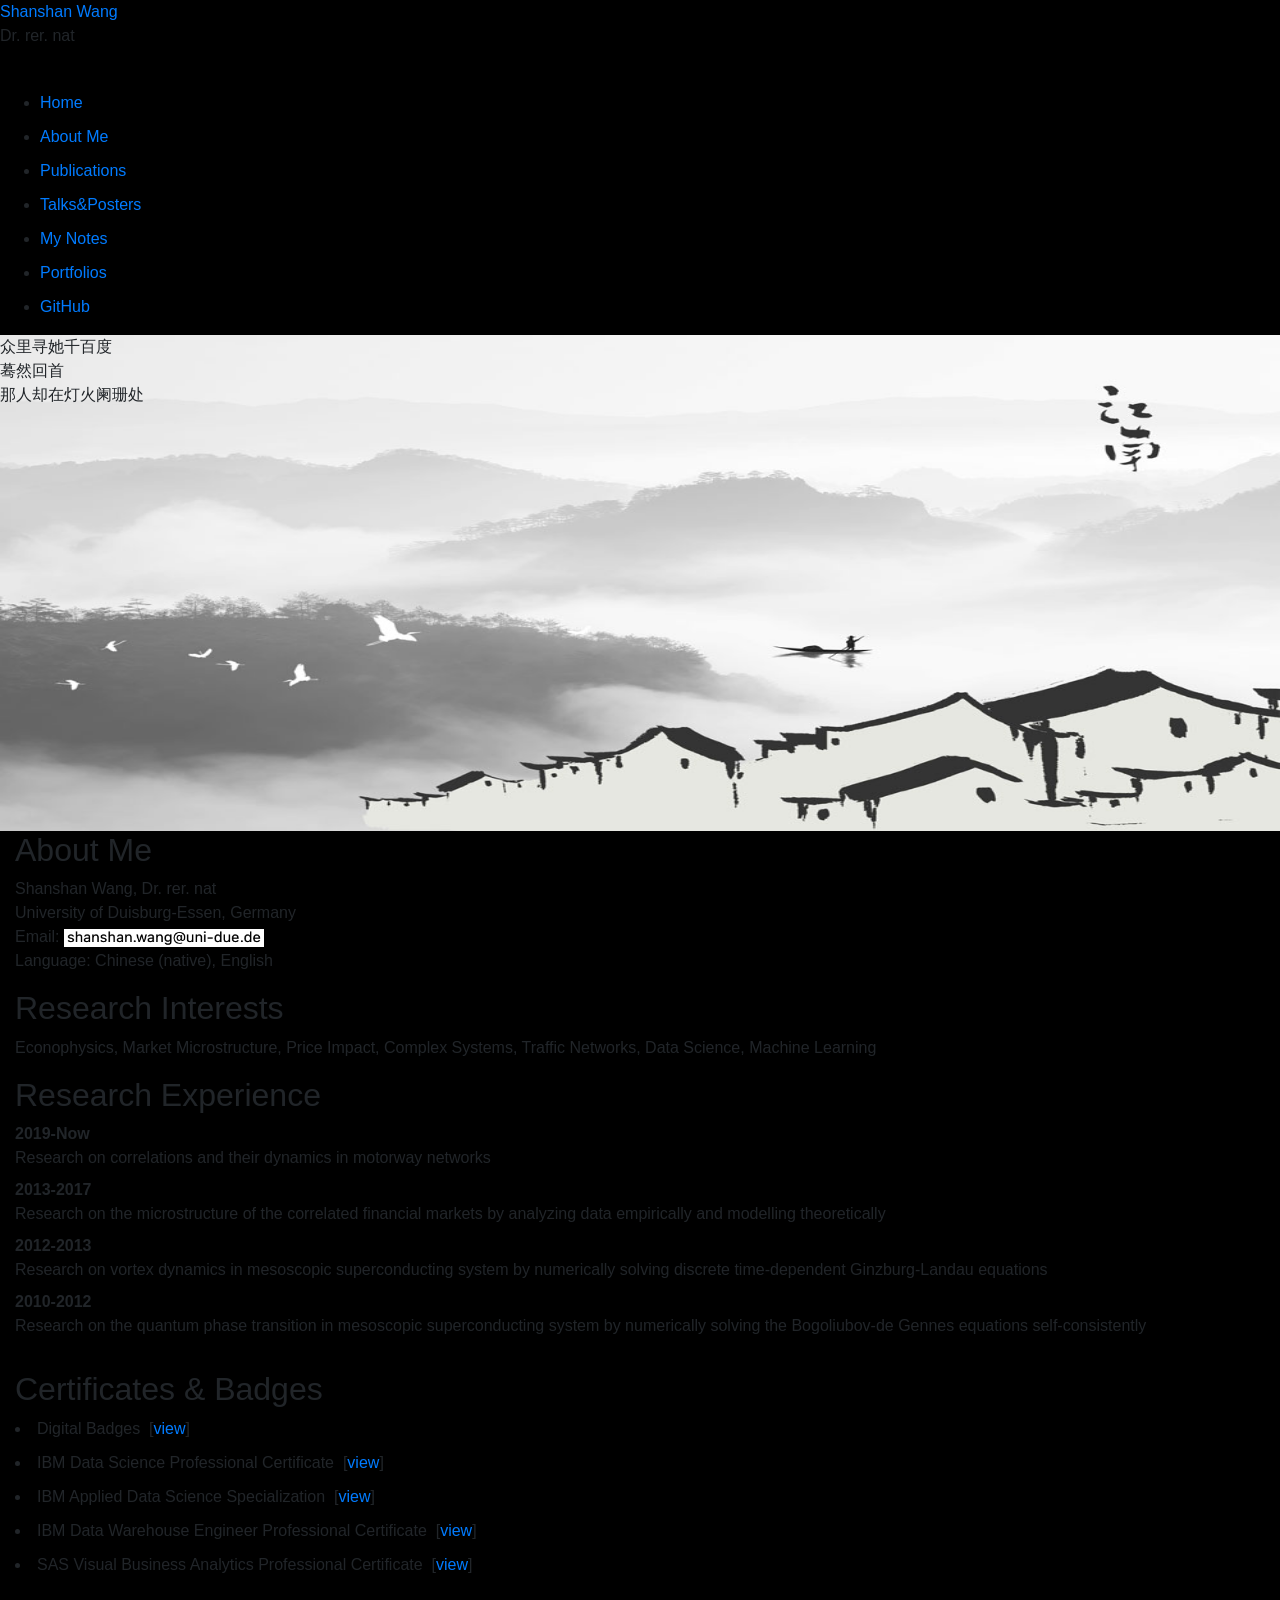
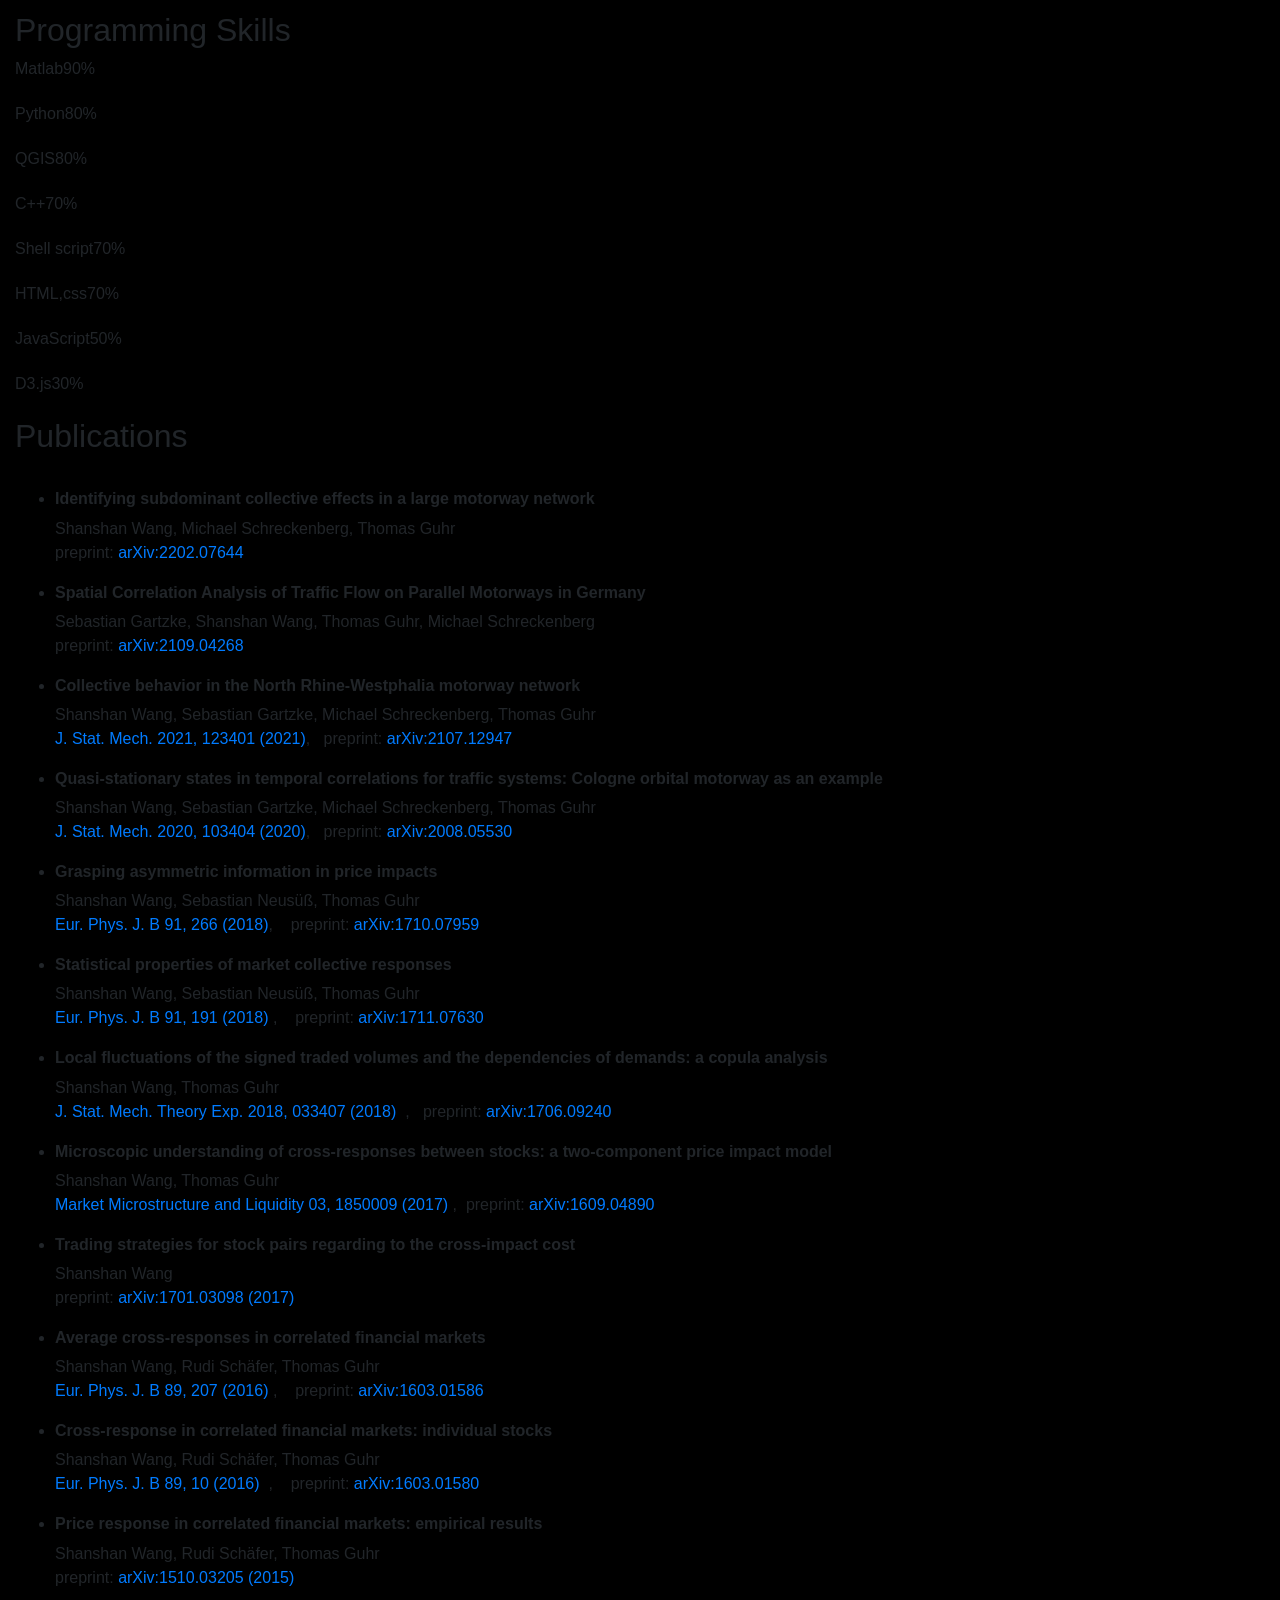
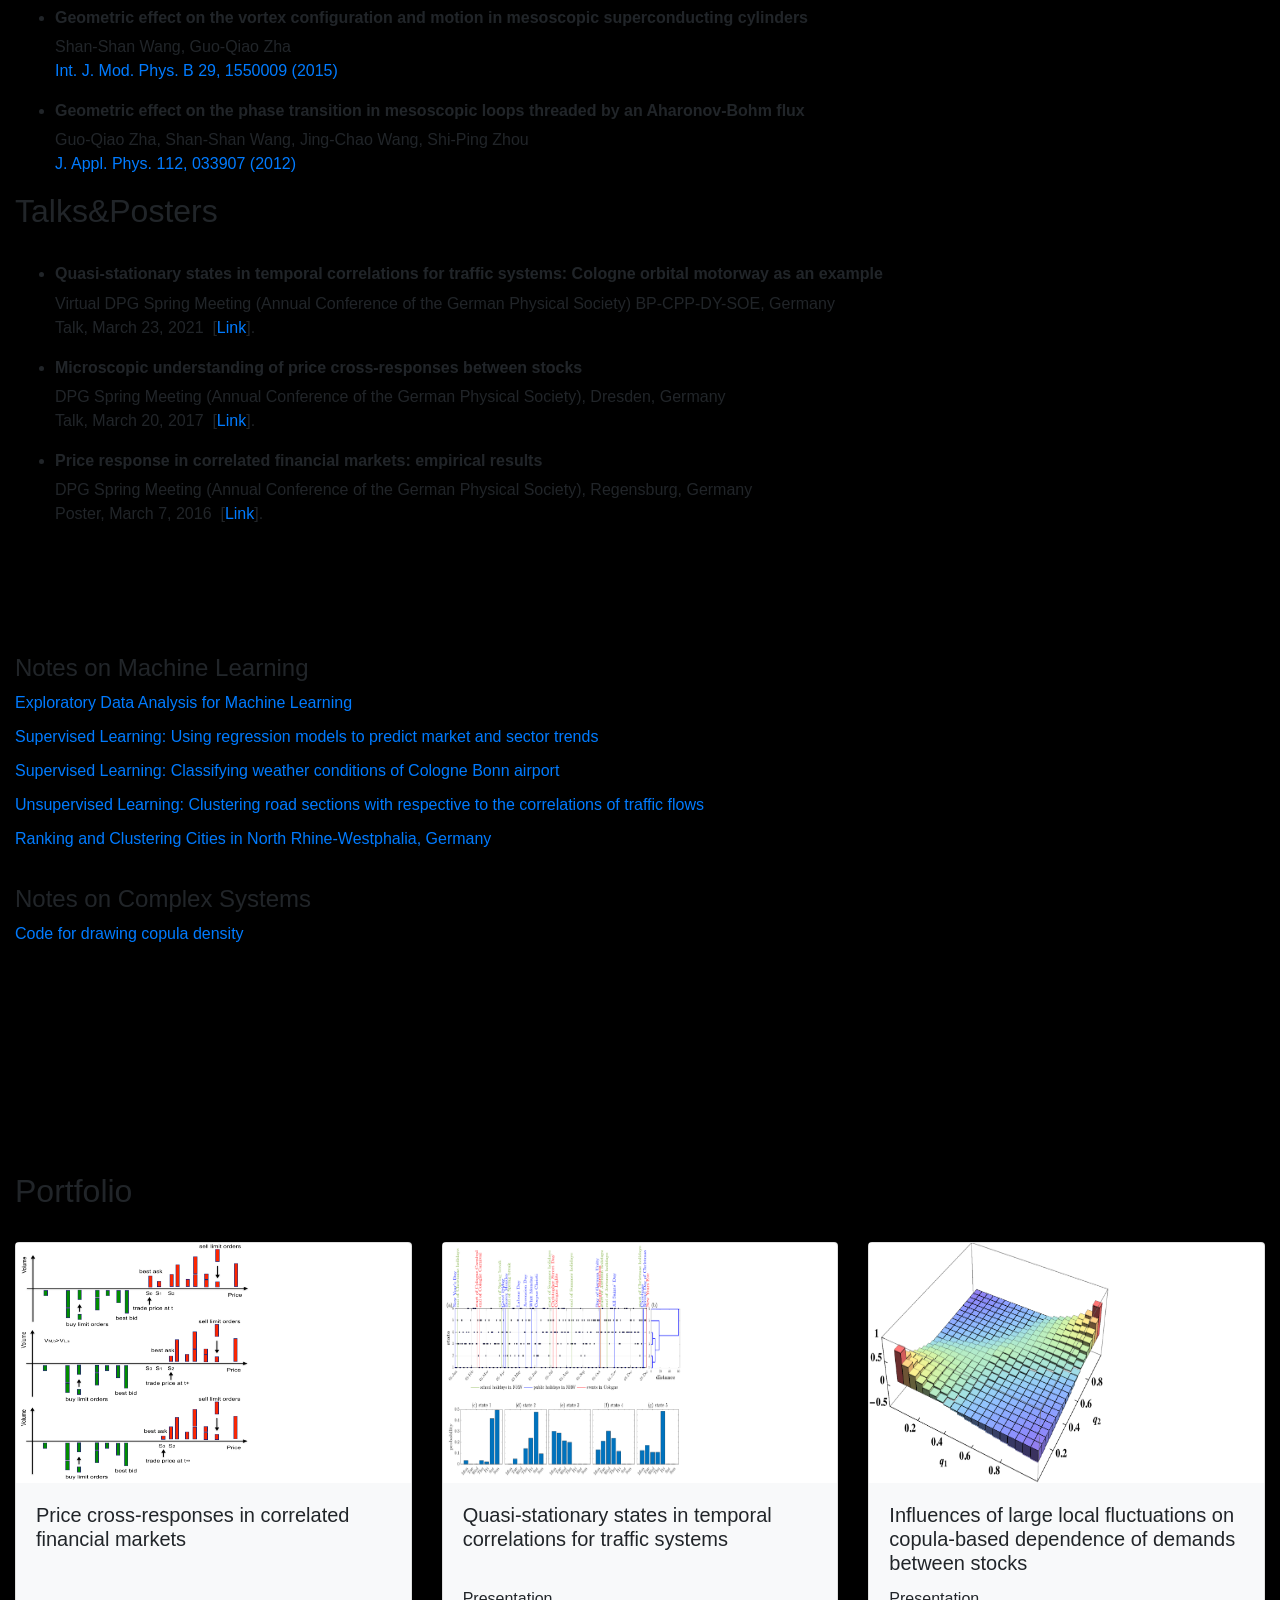
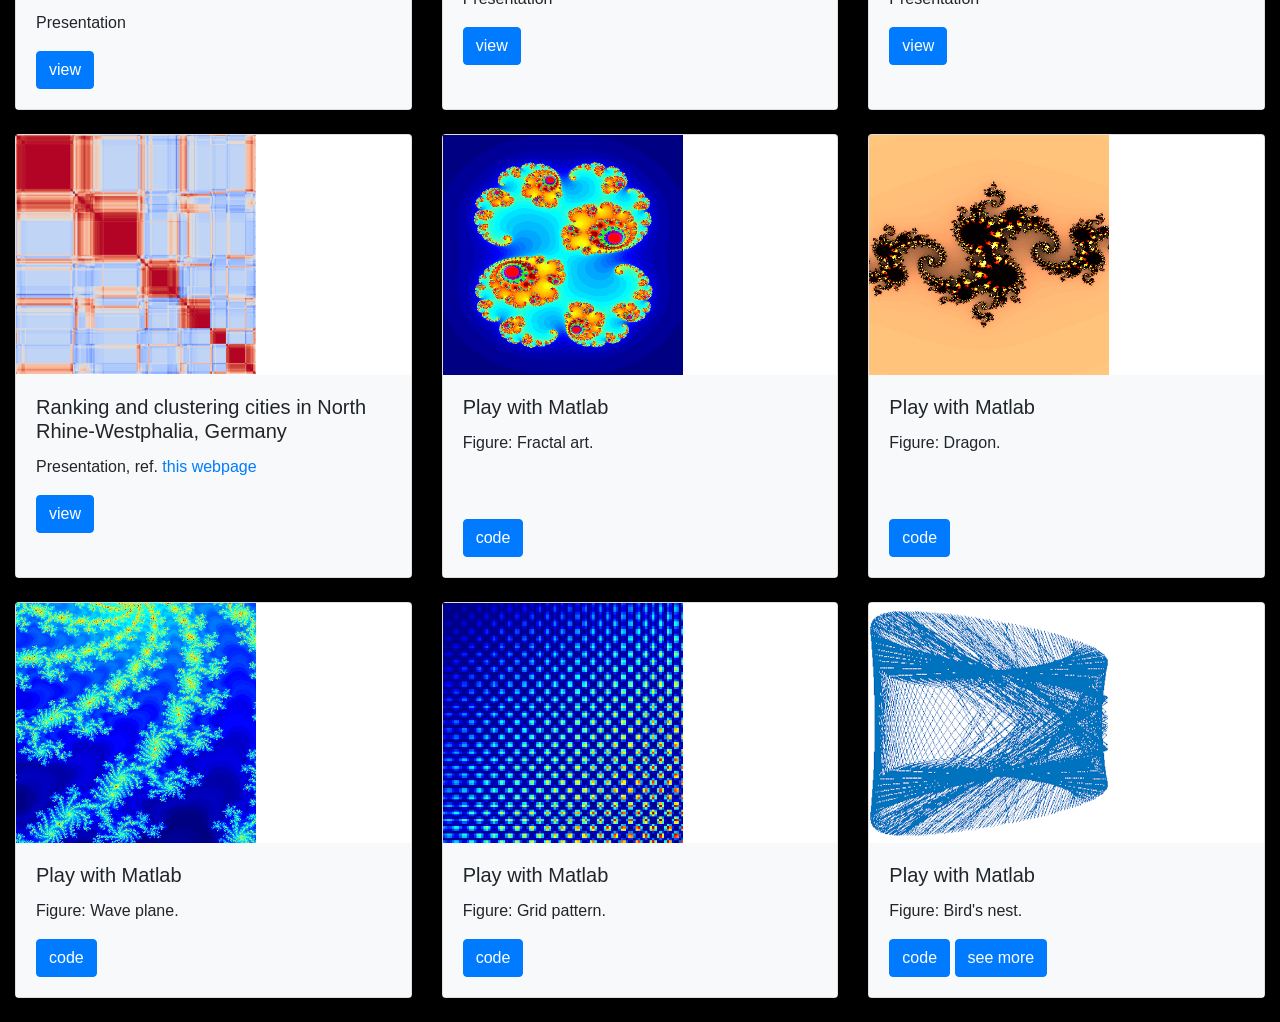
<file: index.html>
<!DOCTYPE HTML>
<html lang="en">
<head>
    <meta charset="utf-8">
    <meta http-equiv="X-UA-Compatible" content="IE=edge">
    <title>S Wang</title>
    <meta name="viewport" content="width=device-width, initial-scale=1">
    <meta name="keywords" content="Shanshan Wang, traffic network, price impact, market microstructure">
    <link rel="icon" type="image/jpg" href="images/logo.jpg" />
    <link rel="stylesheet" href="css/animate.css">
    <link rel="stylesheet" href="css/et-lineicons.css">
    <link rel="stylesheet" href="css/themify-icons.css">
    <link rel="stylesheet" href="css/bootstrap.css">
    <link rel="stylesheet" href="css/flexslider.css">
    <link rel="stylesheet" href="css/style.css">
    <link href="https://fonts.googleapis.com/icon?family=Material+Icons" rel="stylesheet">
    <!-- FOR IE9 below -->
    <!--[if lt IE 9]>
        <script src="js/respond.min.js"></script>
    <![endif]-->
    <!-- Global site tag (gtag.js) - Google Analytics -->
    <script async src="https://www.googletagmanager.com/gtag/js?id=G-GVZZHXSEW2"></script>
    <script>
      window.dataLayer = window.dataLayer || [];
      function gtag(){dataLayer.push(arguments);}
      gtag('js', new Date());

      gtag('config', 'G-GVZZHXSEW2');
    </script>
</head>
<body data-spy="scroll" data-target=".navbar" data-offset="50">
    <div id="addo-page"> <a href="#" class="js-addo-nav-toggle addo-nav-toggle"><i></i></a>
        <!-- Sidebar Section -->
        <aside id="addo-aside">
            <!-- Logo -->
            <div id="addo-logo"> <a href="index.html">Shanshan Wang</a> 
                <span><br/>Dr. rer. nat </span><br/>
                <a href="index.html"> <i class="material-icons" style="font-size:36px;color:black">home</i></a>
            </div>
            <!-- Menu -->
            <nav id="addo-main-menu">
                <ul>
                    <li><a href="index.html#home">Home</a></li>
                    <li><a href="index.html#about">About Me</a></li>
                    <li><a href="index.html#publications">Publications</a></li>
                    <li><a href="index.html#talks">Talks&amp;Posters</a></li>
                    <li><a href="index.html#notes">My Notes</a></li>
                    <li><a href="index.html#portfolio">Portfolios</a></li>
                    <li><a href="https://github.com/shannwang">GitHub</a></li>  
                </ul>
            </nav>
        </aside>

         <!-- Home Section -->
         <div id="addo-main">
            <div id="home" class="addo-about" style="background-image: url('images/slider.jpg');background-size: 100% 100%;>
                <div class="section">
                    <div class="row">
                        <div class="col-md-12 " data-animate-effect="fadeInLeft" >
                            <p>众里寻她千百度<br/>蓦然回首<br/>那人却在灯火阑珊处</p>
                            <br/><br/><br/><br/><br/><br/>
                            <br/><br/><br/><br/><br/><br/>
                            <br/><br/><br/><br/><br/>
                        </div>
                    </div>
                </div>  
            </div>
        </div>  

        <!-- About Section -->
        <div id="addo-main">
            <div id="about" class="section">
                <div class="addo-about">
                    <div class="container-fluid">
                        <div class="row">
                            <div class="col-md-6">
                                <h2 class="addo-heading" data-animate-effect="fadeInLeft">About Me</h2> </div>
                        </div>
                        <div class="row">
                            <div class="col-md-12 " data-animate-effect="fadeInLeft">
                                <p>Shanshan Wang, Dr. rer. nat<br/>
                                University of Duisburg-Essen, Germany<br/>
                                Email: <img src="images/email.png" style="width:200px; height:18px;"><br/>
                                Language: Chinese (native), English</p>
                                <h2 class="cd-headline clip"><span class="heading-meta">Research Interests</span></h2>
                                <p>Econophysics, Market Microstructure, Price Impact, Complex Systems, Traffic Networks, Data Science, Machine Learning</p>
                                <h2 class="cd-headline clip"><span class="heading-meta">Research Experience</span></h2>
                                <dt>2019-Now</dt><dd>Research on correlations and their dynamics in motorway networks</dd>
                                <dt>2013-2017</dt><dd>Research on the microstructure of the correlated financial markets by analyzing data empirically and modelling theoretically</dd>
                                <dt>2012-2013</dt><dd>Research on vortex dynamics in mesoscopic superconducting system by numerically solving discrete time-dependent Ginzburg-Landau equations</dd>
                                <dt>2010-2012</dt><dd>Research on the quantum phase transition in mesoscopic superconducting system by numerically solving the Bogoliubov-de Gennes equations self-consistently</dd>
                                </br>
                                <h2 class="cd-headline clip"><span class="heading-meta">Certificates &amp; Badges</span></h2>
                                <li>Digital Badges&nbsp;&nbsp;[<a href="https://www.credly.com/users/shanshan-wang.71d474ec">view</a>]</li>
                                <li>IBM Data Science Professional Certificate&nbsp;&nbsp;[<a href="https://www.coursera.org/account/accomplishments/professional-cert/7BT3LY8WPJVH">view</a>]</li>
                                <li>IBM Applied Data Science Specialization&nbsp;&nbsp;[<a href="https://www.coursera.org/account/accomplishments/specialization/7KK4W3MS2WWS">view</a>]</li>
                                <li>IBM Data Warehouse Engineer Professional Certificate&nbsp;&nbsp;[<a href="https://www.coursera.org/account/accomplishments/professional-cert/34APMGH4G6UX">view</a>]</li>
                                <li>SAS Visual Business Analytics Professional Certificate&nbsp;&nbsp;[<a href="https://www.coursera.org/account/accomplishments/professional-cert/QJTXY6HB9RWB">view</a>]</li>
                                </br>
                                <h2 class="cd-headline clip"> <span class="heading-meta">Programming Skills</span></h2>
                                <p class="bar-title">Matlab<span class="percent align-right">90%</span></p>
                                <div class="bar">
                                    <div class="bar-fill bar-fill-matlab start"></div>
                                </div>
                                <p class="bar-title">Python<span class="percent align-right">80%</span></p>
                                <div class="bar">
                                    <div class="bar-fill bar-fill-python start"></div>
                                </div>
                                <p class="bar-title">QGIS<span class="percent align-right">80%</span></p>
                                <div class="bar">
                                    <div class="bar-fill bar-fill-qgis start"></div>
                                </div>
                                <p class="bar-title">C++<span class="percent align-right">70%</span></p>
                                <div class="bar">
                                    <div class="bar-fill bar-fill-c start"></div>
                                </div>
                                <p class="bar-title">Shell script<span class="percent align-right">70%</span></p>
                                <div class="bar">
                                    <div class="bar-fill bar-fill-bash start"></div>
                                </div>
                                <p class="bar-title">HTML,css<span class="percent align-right">70%</span></p>
                                <div class="bar">
                                    <div class="bar-fill bar-fill-html start"></div>
                                </div>
                                <p class="bar-title">JavaScript<span class="percent align-right">50%</span></p>
                                <div class="bar">
                                    <div class="bar-fill bar-fill-javascript start"></div>
                                </div>
                                <p class="bar-title">D3.js<span class="percent align-right">30%</span></p>
                                <div class="bar">
                                    <div class="bar-fill bar-fill-d3js start"></div>
                                </div>
                            </div>
                        </div>
                    </div>
                </div>
            </div>
        </div>

        <!-- Publication Section -->
        <div id="addo-main">
            <div id="publications" class="section">
                <div class="addo-publications">
                    <div class="container-fluid">
                        <div class="row">
                            <div class="col-md-12">
                                <h2 class="addo-heading" data-animate-effect="fadeInLeft">Publications</h2>
                                <ul><br />
                                        <li value="14">
                                        <h6><strong>Identifying subdominant collective effects in a large motorway network</strong></h6>
                                        <p>Shanshan Wang, Michael Schreckenberg, Thomas Guhr&nbsp;<br />
                                        preprint:&nbsp;<a href="https://arxiv.org/abs/2202.07644">arXiv:2202.07644</a></p>                                        
                                        </li>
                                        <li value="13">
                                        <h6><strong>Spatial Correlation Analysis of Traffic Flow on Parallel Motorways in Germany</strong></h6>
                                        <p>Sebastian Gartzke, Shanshan Wang, Thomas Guhr, Michael Schreckenberg&nbsp;<br />
                                        preprint:&nbsp;<a href="https://arxiv.org/abs/2109.04268">arXiv:2109.04268</a></p>                                        
                                        </li>
                                        <li value="12">
                                        <h6><strong>Collective behavior in the North Rhine-Westphalia motorway network</strong></h6>
                                        <p>Shanshan Wang, Sebastian Gartzke, Michael Schreckenberg, Thomas Guhr&nbsp;<br />
                                        <a href="https://doi.org/10.1088/1742-5468/ac3662">J. Stat. Mech.&nbsp;2021,&nbsp;123401 (2021)</a>,&nbsp;&nbsp; preprint:&nbsp;<a href="https://arxiv.org/abs/2107.12947">arXiv:2107.12947</a></p>
                                        </li>
                                        <li value="11">
                                        <h6><strong>Quasi-stationary states in temporal correlations for traffic systems: Cologne orbital motorway as an example</strong></h6>
                                        <p>Shanshan Wang, Sebastian Gartzke, Michael Schreckenberg, Thomas Guhr&nbsp;<br />
                                        <a href="https://iopscience.iop.org/article/10.1088/1742-5468/abbcd3">J. Stat. Mech.&nbsp;2020,&nbsp;103404 (2020)</a>,&nbsp;&nbsp; preprint:&nbsp;<a href="https://arxiv.org/abs/2008.05530">arXiv:2008.05530</a></p>
                                        </li>
                                        <li value="10">
                                        <h6><strong>Grasping asymmetric information in price impacts</strong></h6>
                                        <p>Shanshan Wang, Sebastian Neus&uuml;&szlig;, Thomas Guhr&nbsp;<br />
                                        <a href="https://doi.org/10.1140/epjb/e2018-80599-5">Eur. Phys. J. B 91, 266 (2018)</a>, &nbsp;&nbsp; preprint:&nbsp;<a href="https://arxiv.org/abs/1710.07959">arXiv:1710.07959</a></p>
                                        </li>
                                        <li value="9">
                                        <h6><strong>Statistical properties of market collective responses</strong></h6>
                                        <p>Shanshan Wang, Sebastian Neus&uuml;&szlig;, Thomas Guhr&nbsp;<br />
                                        <a href="https://doi.org/10.1140/epjb/e2018-80665-0">Eur. Phys. J. B 91, 191 (2018)&nbsp;</a>, &nbsp;&nbsp; preprint:&nbsp;<a href="https://arxiv.org/abs/1711.07630">arXiv:1711.07630&nbsp;</a></p>
                                        </li>
                                        <li value="8">
                                        <h6><strong>Local fluctuations of the signed traded volumes and the dependencies of demands: a copula analysis</strong></h6>
                                        <p>Shanshan Wang, Thomas Guhr&nbsp;<br />
                                        <a href="https://doi.org/10.1088/1742-5468/aab01c">J. Stat. Mech. Theory Exp. 2018, 033407 (2018)&nbsp;&nbsp;</a>, &nbsp; preprint:&nbsp;<a href="https://arxiv.org/abs/1706.09240">arXiv:1706.09240&nbsp;</a></p>
                                        </li>
                                        <li value="7">
                                        <h6><strong>Microscopic understanding of cross-responses between stocks: a two-component price impact model</strong></h6>
                                        <p>Shanshan Wang, Thomas Guhr&nbsp;<br />
                                        <a href="https://doi.org/10.1142/S2382626618500090">Market Microstructure and Liquidity 03, 1850009 (2017)&nbsp;</a>, &nbsp;preprint:&nbsp;<a href="https://arxiv.org/abs/1609.04890">arXiv:1609.04890&nbsp;</a></p>
                                        </li>
                                        <li value="6">
                                        <h6><strong>Trading strategies for stock pairs regarding to the cross-impact cost</strong></h6>
                                        <p>Shanshan Wang<br />
                                        preprint:&nbsp;<a href="https://arxiv.org/abs/1701.03098">arXiv:1701.03098 (2017)</a></p>
                                        </li>
                                        <li value="5">
                                        <h6><strong>Average cross-responses in correlated financial markets</strong></h6>
                                        <p>Shanshan Wang, Rudi Sch&auml;fer, Thomas Guhr<br />
                                        <a href="https://doi.org/10.1140/epjb/e2016-70137-0">Eur. Phys. J. B 89, 207 (2016)&nbsp;</a>, &nbsp;&nbsp; preprint:&nbsp;<a href="https://arxiv.org/abs/1603.01586">arXiv:1603.01586&nbsp;</a></p>
                                        </li>
                                        <li value="4">
                                        <h6><strong>Cross-response in correlated financial markets: individual stocks</strong></h6>
                                        <p>Shanshan Wang, Rudi Sch&auml;fer, Thomas Guhr<br />
                                        <a href="https://doi.org/10.1140/epjb/e2016-60818-y">Eur. Phys. J. B 89, 10 (2016)&nbsp;&nbsp;</a>, &nbsp;&nbsp; preprint:&nbsp;<a href="https://arxiv.org/abs/1603.01580">arXiv:1603.01580&nbsp;</a></p>
                                        </li>
                                        <li value="3">
                                        <h6><strong>Price response in correlated financial markets: empirical results</strong></h6>
                                        <p>Shanshan Wang, Rudi Sch&auml;fer, Thomas Guhr<br />
                                        preprint:&nbsp;<a href="https://arxiv.org/abs/1510.03205">arXiv:1510.03205 (2015)</a></p>
                                        </li>
                                        <li value="2">
                                        <h6><strong>Geometric effect on the vortex configuration and motion in mesoscopic superconducting cylinders</strong></h6>
                                        <p>Shan-Shan Wang, Guo-Qiao Zha<br />
                                        <a href="https://doi.org/10.1142/S0217979215500095">Int. J. Mod. Phys. B 29, 1550009 (2015)&nbsp;</a></p>
                                        </li>
                                        <li value="1">
                                        <h6><strong>Geometric effect on the phase transition in mesoscopic loops threaded by an Aharonov-Bohm flux</strong></h6>
                                        <p>Guo-Qiao Zha, Shan-Shan Wang, Jing-Chao Wang, Shi-Ping Zhou<br />
                                        <a href="https://doi.org/10.1063/1.4742051">J. Appl. Phys. 112, 033907 (2012)&nbsp;</a></p>
                                        </li>
                                    </ul>
                            </div>
                        </div>
                    </div>
                </div>
            </div>
        </div>   
        
        <!-- Talk Section -->
        <div id="addo-main">
            <div id="talks" class="section">
                <div class="addo-publications">
                    <div class="container-fluid">
                        <div class="row">
                            <div class="col-md-12">
                                <h2 class="addo-heading" data-animate-effect="fadeInLeft">Talks&amp;Posters</h2>
                                <ul><br />
                                    <li value="3">
                                        <h6><strong>Quasi-stationary states in temporal correlations for traffic systems: Cologne orbital motorway as an example </strong></h6>
                                        <p>Virtual DPG Spring Meeting (Annual Conference of the German Physical Society) BP-CPP-DY-SOE, Germany<br />
                                        Talk, March 23, 2021 &nbsp;[<a href="https://www.dpg-verhandlungen.de/year/2021/conference/bpcppdysoe/part/dy/session/26/contribution/5?lang=en">Link</a>].</p>                                        
                                    </li>
                                    <li value="2">
                                        <h6><strong>Microscopic understanding of price cross-responses between stocks </strong></h6>
                                        <p>DPG Spring Meeting (Annual Conference of the German Physical Society), Dresden, Germany<br />
                                            Talk, March 20, 2017 &nbsp;[<a href="https://www.dpg-verhandlungen.de/year/2017/conference/dresden/part/soe/session/3/contribution/3">Link</a>].</p>                                        
                                    </li>
                                    <li value="1">
                                        <h6><strong>Price response in correlated financial markets: empirical results </strong></h6>
                                        <p>DPG Spring Meeting (Annual Conference of the German Physical Society), Regensburg, Germany<br />
                                        Poster, March 7, 2016 &nbsp;[<a href="https://www.dpg-verhandlungen.de/year/2016/conference/regensburg/part/soe/session/7/contribution/4">Link</a>].</p>                                        
                                    </li>
                                    <br />
                                    <br />
                                    <br />
                                    <br />
                                </ul>
                            </div>
                        </div>
                    </div>
                </div>
            </div>
        </div> 
        

        <!-- Study notes-->
        <div id="addo-main">
            <div class="addo-publications">
                <div id="notes" class="section" >
                        <div class="container-fluid">
                            <div class="row">
                                <div class="col-md-12">
                                    <h4 class="addo-heading" data-animate-effect="fadeInLeft">Notes on Machine Learning</h4>
                                    <ol>
                                        <li><a href="notes.html#eda">Exploratory Data Analysis for Machine Learning</a></li>
                                        <li><a href="notes.html#slr">Supervised Learning: Using regression models to predict market and sector trends</a></li>
                                        <li><a href="notes.html#slc">Supervised Learning: Classifying weather conditions of Cologne Bonn airport</a></li>
                                        <li><a href="notes.html#ulc">Unsupervised Learning: Clustering road sections with respective to the correlations of traffic flows</a></li>
                                        <li><a href="notes.html#rac">Ranking and Clustering Cities in North Rhine-Westphalia, Germany</a></li>
                                    </ol>
                                    <br />
                                    <h4 class="addo-heading" data-animate-effect="fadeInLeft">Notes on Complex Systems</h4>
                                    <ol>
                                        <li><a href="notes.html#cd">Code for drawing copula density</a></li>
                                    </ol>
                                    <br />
                                    <br />
                                    <br />
                                    <br />
                                    <br />
                                    <br />
                                    <br />
                                    <br />
                                    <br />
                                </div>
                            </div>
                    </div>  
                </div>
            </div>
        </div>

        <!-- Portfolio Section -->
        <div id="addo-main">
            <div id="portfolio" class="section">
                <div class="addo-portfolio">
                <div class="container-fluid">
                    <h2 class="addo-heading" data-animate-effect="fadeInLeft">Portfolio</h2>
                    <br>
                    <div class="card-deck">
                        <div class="card mb-4" >
                            <img class="card-img-left" src="images/portfolio/price.png" width="240px" height="240px"alt="">
                                <div class="card-body bg-light">
                                    <h5 class="card-title">Price cross-responses in correlated financial markets </h5><br/><br/>
                                    <p class="card-text" > Presentation   </p>
                                    <button class="btn btn-primary" onclick="window.location.href='price_cross-responses_in_correlated_financial_markets.pdf';">view</button>
                                </div>
                        </div>

                        <div class="card mb-4" >
                            <img class="card-img-left" src="images/portfolio/trafficstates.png" width="240px" height="240px"alt="">
                                <div class="card-body bg-light">
                                    <h5 class="card-title">Quasi-stationary states in temporal correlations for traffic systems  </h5><br/>
                                    <p class="card-text"> 
                                        Presentation
                                    </p>
                                    <button class="btn btn-primary" onclick="window.location.href='quasi-stationary_states_in_temporal_correlations_for_traffic_systems.pdf';">view</button>
                                </div>
                        </div>

                        <div class="card mb-4" >
                            <img class="card-img-left" src="images/portfolio/copula.png" width="240px" height="240px"alt="">
                                <div class="card-body bg-light">
                                    <h5 class="card-title">Influences of large local fluctuations on copula-based dependence of demands between stocks </h5>
                                    <p class="card-text"> 
                                        Presentation
                                    </p>
                                    <button class="btn btn-primary" onclick="window.location.href='influences_of_large_local_fluctuations_on_copula-based_dependence_of_demands_between_stocks.pdf';">view</button>
                                </div>
                        </div>
                    </div>

                   
                    <div class="card-deck">
                        <div class="card mb-4" >
                            <img class="card-img-left" src="images/portfolio/ranking.png" width="240px" height="240px"alt="">
                                <div class="card-body bg-light">
                                    <h5 class="card-title">Ranking and clustering cities in North Rhine-Westphalia, Germany</h5>
                                    <p class="card-text"> 
                                        Presentation, ref. <a href="https://shannwang.github.io/Machine_Learning/Clustering_cities_in_NRW.html">this webpage</a>
   
                                    </p>
                                    <button class="btn btn-primary" onclick="window.location.href='Ranking_and_Clustering_Cities_in_North_Rhine-Westphalia_Germany.pdf';">view</button>
                                </div>
                        </div>

                        <div class="card mb-4" >
                            <img class="card-img-left" src="images/portfolio/fractal.png" width="240px" height="240px"alt="">
                                <div class="card-body bg-light">
                                    <h5 class="card-title">Play with Matlab </h5>
                                    <p class="card-text"> Figure: Fractal art. 
                                        <br/>
                                        <br/>
                                        <br/>
                                    </p>
                                    <button class="btn btn-primary" onclick="window.location.href='https://www.mathworks.com/matlabcentral/communitycontests/contests/4/entries/4101';">code</button>
                                </div>
                        </div>

                        <div class="card mb-4" >
                            <img class="card-img-left" src="images/portfolio/dragon.png" width="240px" height="240px"alt="">
                                <div class="card-body bg-light">
                                    <h5 class="card-title">Play with Matlab </h5>
                                    <p class="card-text"> Figure: Dragon. 
                                        <br/>
                                        <br/>
                                        <br/>
                                    </p>
                                    <button class="btn btn-primary" onclick="window.location.href='https://www.mathworks.com/matlabcentral/communitycontests/contests/4/entries/4111';">code</button>                                </div>
                        </div>
                    </div>

                 
                    <div class="card-deck">
                        <div class="card mb-4" >
                            <img class="card-img-left" src="images/portfolio/wave.png" width="240px" height="240px"alt="">
                                <div class="card-body bg-light">
                                    <h5 class="card-title">Play with Matlab</h5>
                                    <p class="card-text"> Figure: Wave plane.
                                    </p>
                                    <button class="btn btn-primary" onclick="window.location.href='https://www.mathworks.com/matlabcentral/communitycontests/contests/4/entries/4531';">code</button>
                                </div>
                        </div>

                        <div class="card mb-4" >
                            <img class="card-img-left" src="images/portfolio/grid.png" width="240px" height="240px"alt="">
                                <div class="card-body bg-light">
                                    <h5 class="card-title">Play with Matlab </h5>
                                    <p class="card-text"> Figure: Grid pattern. 
                                    </p>
                                    <button class="btn btn-primary" onclick="window.location.href='https://www.mathworks.com/matlabcentral/communitycontests/contests/4/entries/6188';">code</button>
                                </div>
                        </div>

                        <div class="card mb-4" >
                            <img class="card-img-left" src="images/portfolio/nest.png" width="240px" height="240px"alt="">
                                <div class="card-body bg-light">
                                    <h5 class="card-title">Play with Matlab </h5>
                                    <p class="card-text"> Figure: Bird's nest. 
                                    </p>
                                    <button class="btn btn-primary" onclick="window.location.href='https://www.mathworks.com/matlabcentral/communitycontests/contests/4/entries/6223';">code</button>
                                    <button class="btn btn-primary" onclick="window.location.href='https://www.mathworks.com/matlabcentral/communitycontests/contests/4/entries?contributor_id=5186637#';">see more</button>
                                </div>
                        </div>
                    </div>

                </div>
                </div>
            </div>

                                       
        </div>
    </div>
    <!-- Js -->
    <script src="js/jquery.min.js"></script>
    <script src="js/modernizr-2.6.2.min.js"></script>
    <script src="js/jquery.easing.1.3.js"></script>
    <script src="js/bootstrap.min.js"></script>
    <script src="js/jquery.waypoints.min.js"></script>
    <script src="js/jquery.flexslider-min.js"></script>
    <script src="js/animated.headline.js"></script>
    <script src="js/sticky-kit.min.js"></script>
    <script src="js/main.js"></script>
</body>
</html>
</file>
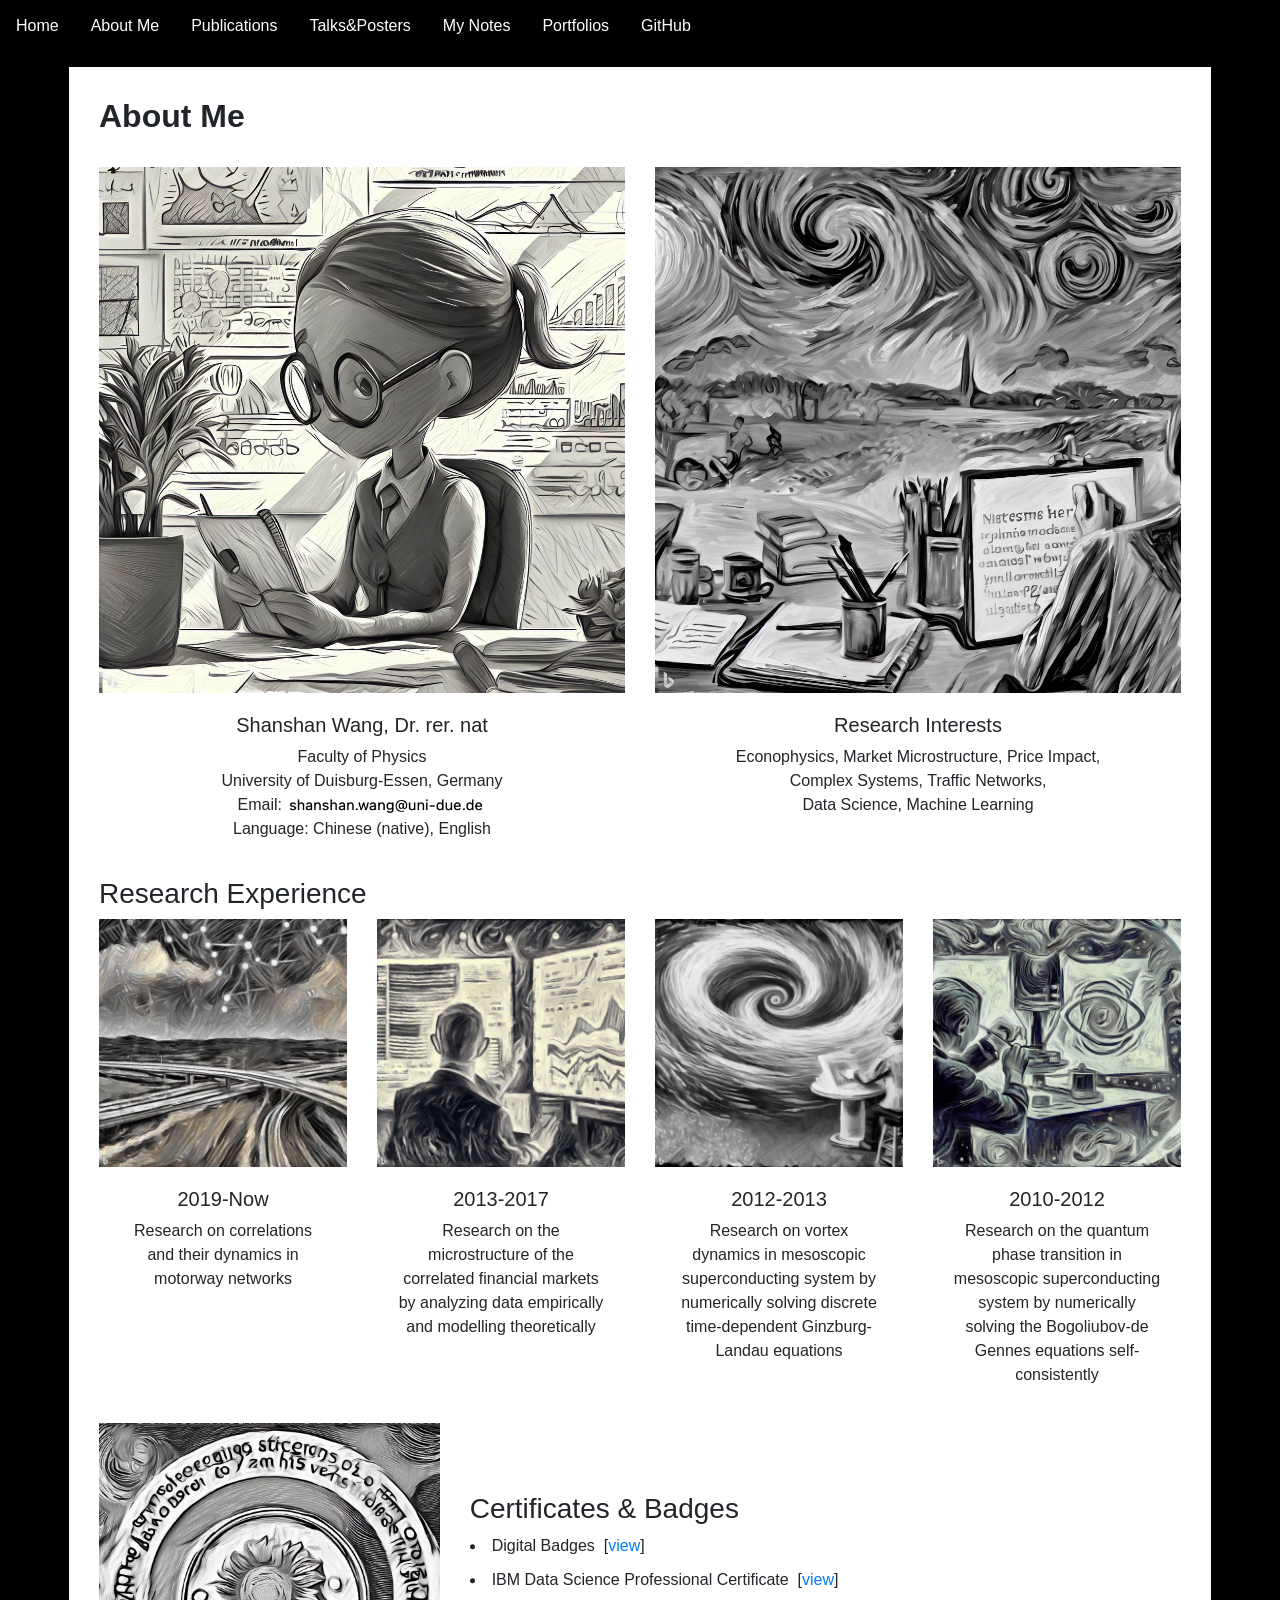
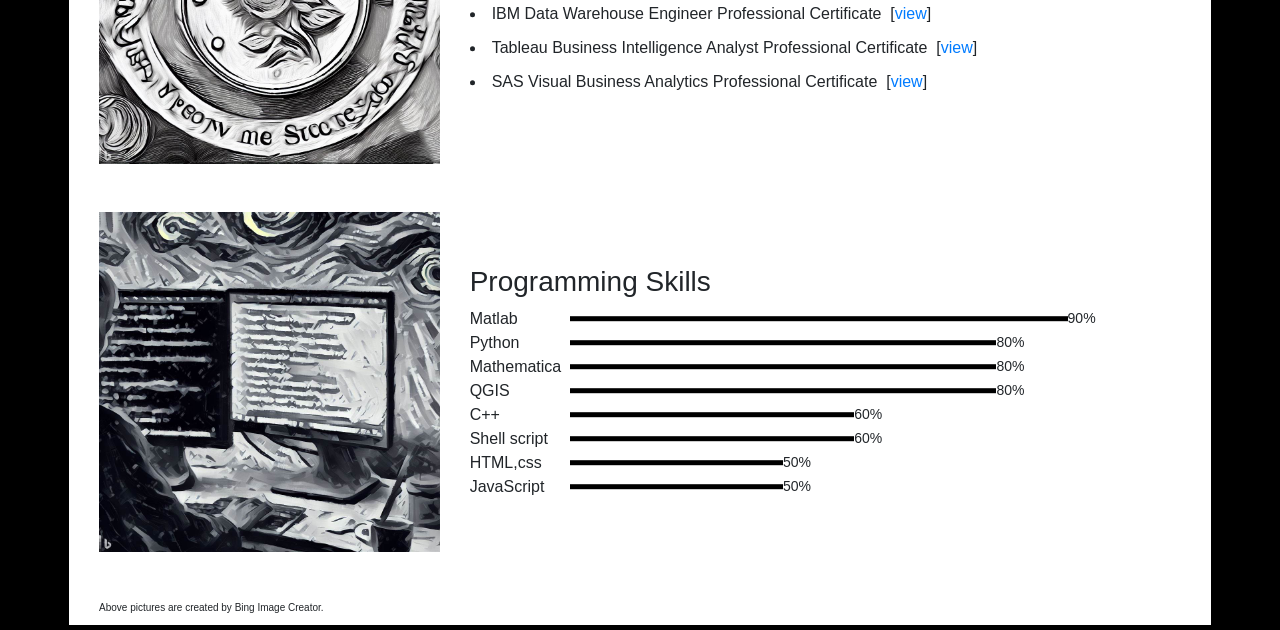
<file: about.html>
<!DOCTYPE html>
<html>
    <head>
        <meta charset="utf-8">
        <meta http-equiv="X-UA-Compatible" content="IE=edge">
        <meta name="viewport" content="width=device-width, initial-scale=1">
        <meta name="keywords" content="Shanshan Wang, traffic network, price impact, market microstructure">
        <title>S Wang</title>
        <link rel="icon" type="image/jpg" href="images/logo.jpg" />
        <link rel="stylesheet" href="css/bootstrap.css">
        <link rel="stylesheet" href="css/style.css">
        <link href="https://fonts.googleapis.com/icon?family=Material+Icons" rel="stylesheet">
        <link rel="stylesheet" href="https://cdnjs.cloudflare.com/ajax/libs/font-awesome/4.7.0/css/font-awesome.min.css">
       
  
        <!-- Global site tag (gtag.js) - Google Analytics -->
        <script async src="https://www.googletagmanager.com/gtag/js?id=G-GVZZHXSEW2"></script>
        <script>
            window.dataLayer = window.dataLayer || [];
            function gtag(){dataLayer.push(arguments);}
            gtag('js', new Date());
            gtag('config', 'G-GVZZHXSEW2');
        </script>

        <div class="row">
            <div class="col-12">
            <ul class="topnav">
                <li><a href="home.html">Home</a></li>
                <li><a href="about.html">About Me</a></li>
                <li><a href="publications.html">Publications</a></li>
                <li><a href="talkposter.html">Talks&amp;Posters</a></li>
                <li><a href="mynotes.html">My Notes</a></li>
                <li><a href="portfolio.html">Portfolios</a></li>
                <li><a href="https://github.com/shannwang">GitHub</a></li>  
            </ul>
            </div>
        </div>

         <!-- Include the JavaScript file -->
         <script src="js/barChart.js" defer></script>

    </head>
    
    <body>
         <!-- About Section -->
        <div class='about'>
            <div class="row">
                <div class="col-md-12">
                    <h2><strong>About Me</strong></h2> 
                    <br/>
                </div>
            </div> 

            <div class="row">
                <div class="col-md-6" >
                    <img  src="images/portfolio/profile.jpg" width=100%/> 
                    <div class="about-text">
                        <h5>Shanshan Wang, Dr. rer. nat</h5>
                        <p>Faculty of Physics<br/>
                        University of Duisburg-Essen, Germany<br/>
                        Email: <img src="images/email.png" style="width:200px; height:18px;"><br/>
                        Language: Chinese (native), English</p>
                    </div>
                </div> 
                <div class="col-md-6">
                    <img src="images/portfolio/interests.jpg" width=100%/>
                    <div class="about-text">
                        <h5>Research Interests</h5> 
                        <p>Econophysics, Market Microstructure, Price Impact, <br/>Complex Systems, Traffic Networks, <br/>Data Science, Machine Learning</p>
                    </div>
                </div>
            </div>

            <div class="row"> 
                <div class="col-md-12"> 
                    <h3>Research Experience</h3>
                </div>
                <div class="col-md-3"> 
                    <img src="images/portfolio/motorway.jpg" width=100%/>
                    <div class="about-text">
                        <h5>2019-Now</h5>
                        <p>Research on correlations and their dynamics in motorway networks</p>
                    </div>
                </div>
                <div class="col-md-3"> 
                    <img src="images/portfolio/stocks.jpg" width=100%/>
                    <div class="about-text">
                        <h5>2013-2017</h5>
                        <p>Research on the microstructure of the correlated financial markets by analyzing data empirically and modelling theoretically</p>
                    </div>
                </div>
                <div class="col-md-3"> 
                    <img src="images/portfolio/vortex.jpg" width=100%/>
                    <div class="about-text">
                        <h5>2012-2013</h5>
                        <p>Research on vortex dynamics in mesoscopic superconducting system by numerically solving discrete time-dependent Ginzburg-Landau equations</p>
                    </div>
                </div>
                <div class="col-md-3"> 
                    <img src="images/portfolio/superconductivity.jpg" width=100%/>
                    <div class="about-text">
                        <h5>2010-2012</h6>
                        <p>Research on the quantum phase transition in mesoscopic superconducting system by numerically solving the Bogoliubov-de Gennes equations self-consistently</p>
                    </div>
                </div>
            </div>

            <div class="row"> 
                <div class="col-md-4"> 
                    <img src="images/portfolio/badge.jpg" width=100%/>    
                </div>
                <div class="col-md-8" >
                    <div class="about-text2">
                        <h3>Certificates &amp; Badges</h3>
                        <li>Digital Badges&nbsp;&nbsp;[<a href="https://www.credly.com/users/shanshan-wang.71d474ec">view</a>]</li>
                        <li>IBM Data Science Professional Certificate&nbsp;&nbsp;[<a href="https://coursera.org/verify/professional-cert/7BT3LY8WPJVH">view</a>]</li>
                        <li>IBM Data Warehouse Engineer Professional Certificate&nbsp;&nbsp;[<a href="https://coursera.org/verify/professional-cert/34APMGH4G6UX">view</a>]</li>
                        <li>Tableau Business Intelligence Analyst Professional Certificate&nbsp;&nbsp;[<a href="https://coursera.org/verify/professional-cert/RA9KUSF4JYSJ">view</a>]</li>
                        <li>SAS Visual Business Analytics Professional Certificate&nbsp;&nbsp;[<a href="https://coursera.org/verify/professional-cert/QJTXY6HB9RWB">view</a>]</li>
                    </div> 
                </div>
            </div>  

            <br/><br/>
            <div class="row"> 
                <div class="col-md-4"> 
                    <img src="images/portfolio/programming.jpg" width=100%/>   
                </div>  
                <div class="col-md-8">  
                    <div class="about-text2">
                        <h3>Programming Skills</h3> 
                        <!-- Container for the bar chart -->
                        <div id="bar-chart-container"></div>
                    </div>
                </div>  
            </div>  

            <br/><br/>  
            <div class="row"> 
                <div class="col-md-12" style="font-size: 10px"> 
                    Above pictures are created by Bing Image Creator.
                </div>  
            </div>  
  


        </div>

    </body>
</html>
</file>
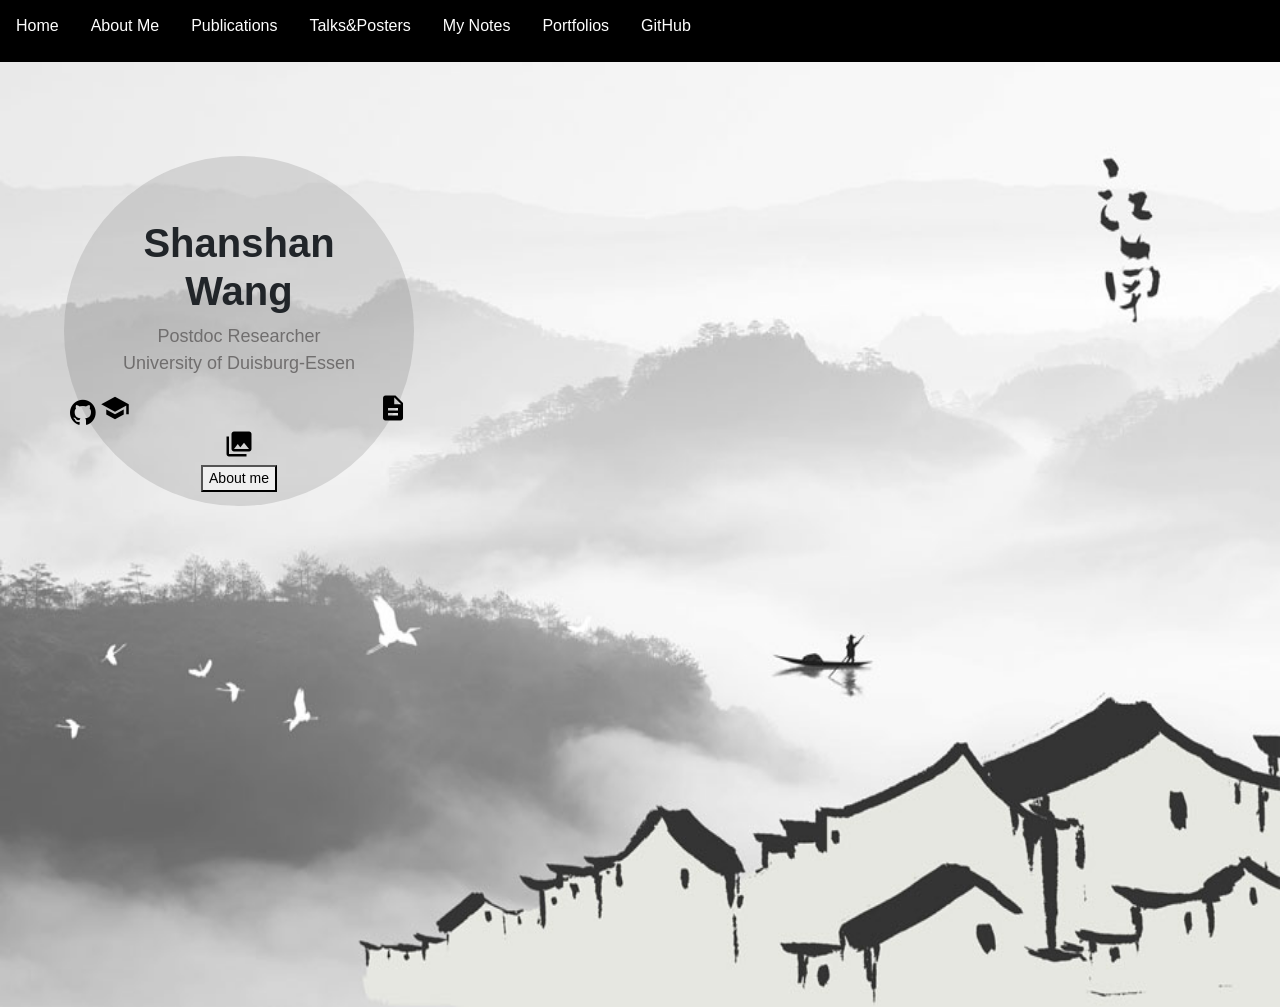
<file: home.html>
<!DOCTYPE HTML>
<html>
    <head>
        <meta charset="utf-8">
        <meta http-equiv="X-UA-Compatible" content="IE=edge">
        <meta name="viewport" content="width=device-width, initial-scale=1">
        <meta name="keywords" content="Shanshan Wang, traffic network, price impact, market microstructure">
        <title>S Wang</title>
        <link rel="icon" type="image/jpg" href="images/logo.jpg" />
        <link rel="stylesheet" href="css/bootstrap.css">
        <link rel="stylesheet" href="css/style.css">
        <link href="https://fonts.googleapis.com/icon?family=Material+Icons" rel="stylesheet">
        <link rel="stylesheet" href="https://cdnjs.cloudflare.com/ajax/libs/font-awesome/4.7.0/css/font-awesome.min.css">
       
  
        <!-- Global site tag (gtag.js) - Google Analytics -->
        <script async src="https://www.googletagmanager.com/gtag/js?id=G-GVZZHXSEW2"></script>
        <script>
            window.dataLayer = window.dataLayer || [];
            function gtag(){dataLayer.push(arguments);}
            gtag('js', new Date());
            gtag('config', 'G-GVZZHXSEW2');
        </script>

        <div class="row">
            <div class="col-12">
            <ul class="topnav">
                <li><a href="home.html">Home</a></li>
                <li><a href="about.html">About Me</a></li>
                <li><a href="publications.html">Publications</a></li>
                <li><a href="talkposter.html">Talks&amp;Posters</a></li>
                <li><a href="mynotes.html">My Notes</a></li>
                <li><a href="portfolio.html">Portfolios</a></li>
                <li><a href="https://github.com/shannwang">GitHub</a></li>  
            </ul>
            </div>
        </div>

        
        
    </head>
    
    <body> 
        <div style="background-image: url('images/slider.jpg'); background-size: 100% 100%; height:25cm;">
            <div class="banner-text"> 
        
                <div class="dot">
                    <br/><br/><br/>
                    <h1><strong>Shanshan <br/>Wang</strong></h1>
                    <p style="font-size: 18px;  color: rgb(112, 110, 110);">Postdoc Researcher<br/>
                    University of Duisburg-Essen</p>
                    <a href="https://github.com/shannwang" target="_blank" style="float: center;">
                        <i class="fa fa-github" style="color:black;font-size: 30px;"></i>
                    </a>  
                    <a href="https://scholar.google.com/citations?user=mKPg8lgAAAAJ&hl=de" target="_blank" style="float: center;">
                        <i class="material-icons" style="color:black;font-size: 30px;">school</i>
                    </a>
                    <a href="https://www.credly.com/users/shanshan-wang.71d474ec" target="_blank" style="float: center;">
                        <i class="material-icons" style="color:black;font-size: 30px;">verified</i>
                    </a>
                    <a href="mynotes.html" target="_blank" style="float: center;">
                        <i class="material-icons" style="color:black;font-size: 30px;">description</i>
                    </a>
                    <a href="portfolio.html" target="_blank" style="float: center;">
                        <i class="material-icons" style="color:black;font-size: 30px;">collections</i>
                    </a>
                    <p><button onclick="window.location.href='about.html';">About me</button></p>
                </div>
            </div>
            <br/><br/><br/><br/><br/><br/><br/><br/><br/><br/><br/><br/><br/><br/>
        </div>
        
                
    </body>
</html>
</file>
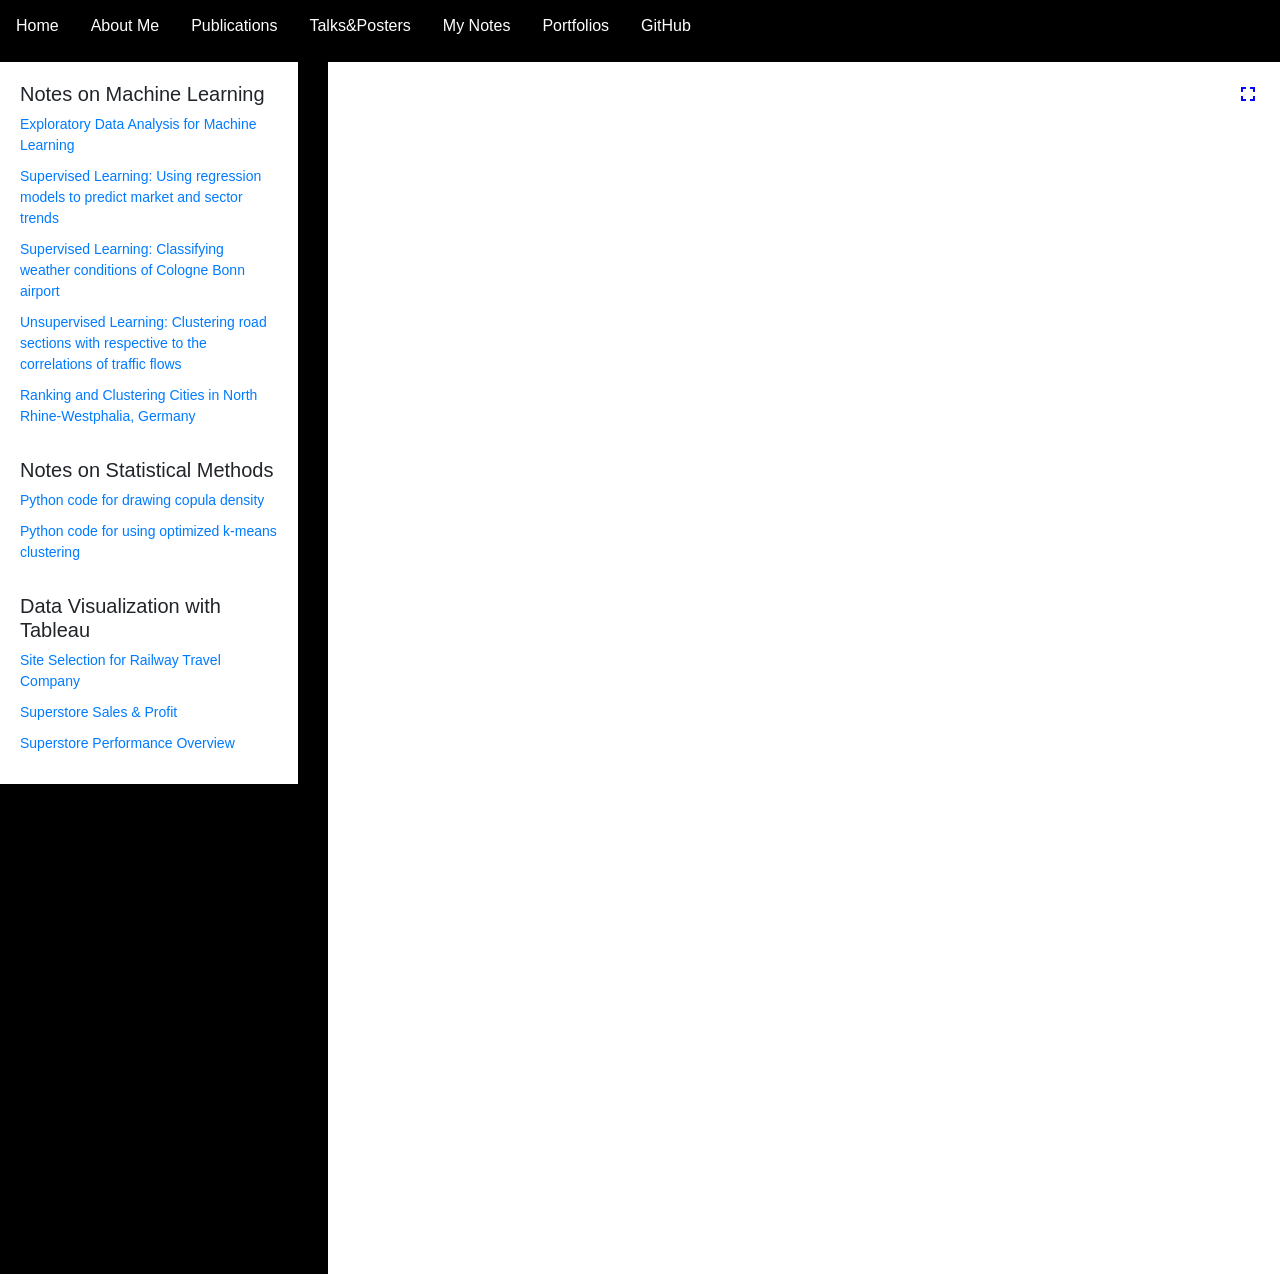
<file: mynotes.html>
<!DOCTYPE html>
<html>
    <head>
        <meta charset="utf-8">
        <meta http-equiv="X-UA-Compatible" content="IE=edge">
        <meta name="viewport" content="width=device-width, initial-scale=1">
        <meta name="keywords" content="Shanshan Wang, traffic network, price impact, market microstructure">
        <title>S Wang</title>
        <link rel="icon" type="image/jpg" href="images/logo.jpg" />
        <link rel="stylesheet" href="css/bootstrap.css">
        <link rel="stylesheet" href="css/style.css">
        <link href="https://fonts.googleapis.com/icon?family=Material+Icons" rel="stylesheet">
        <link rel="stylesheet" href="https://cdnjs.cloudflare.com/ajax/libs/font-awesome/4.7.0/css/font-awesome.min.css">
       
  
        <!-- Global site tag (gtag.js) - Google Analytics -->
        <script async src="https://www.googletagmanager.com/gtag/js?id=G-GVZZHXSEW2"></script>
        <script>
            window.dataLayer = window.dataLayer || [];
            function gtag(){dataLayer.push(arguments);}
            gtag('js', new Date());
            gtag('config', 'G-GVZZHXSEW2');
        </script>

        <div class="row">
            <div class="col-12">
            <ul class="topnav">
                <li><a href="home.html">Home</a></li>
                <li><a href="about.html">About Me</a></li>
                <li><a href="publications.html">Publications</a></li>
                <li><a href="talkposter.html">Talks&amp;Posters</a></li>
                <li><a href="mynotes.html">My Notes</a></li>
                <li><a href="portfolio.html">Portfolios</a></li>
                <li><a href="https://github.com/shannwang">GitHub</a></li>  
            </ul>
            </div>
        </div>

    </head>
    
    <body>
        <div class="row">
            <!--list-->
            <div class="col-md-3">
                <div class="notelist">
                    <h5>Notes on Machine Learning</h5>
                    <ol>
                        <li><a href="#" onclick="showSection('eda')">Exploratory Data Analysis for Machine Learning</a></li>
                        <li><a href="#" onclick="showSection('slr')">Supervised Learning: Using regression models to predict market and sector trends</a></li>
                        <li><a href="#" onclick="showSection('slc')">Supervised Learning: Classifying weather conditions of Cologne Bonn airport</a></li>
                        <li><a href="#" onclick="showSection('ulc')">Unsupervised Learning: Clustering road sections with respective to the correlations of traffic flows</a></li>
                        <li><a href="#" onclick="showSection('rac')">Ranking and Clustering Cities in North Rhine-Westphalia, Germany</a></li>
                    </ol>
                    <br />

                    <h5>Notes on Statistical Methods</h5>
                    <ol>
                        <li><a href="#" onclick="showSection('cd')">Python code for drawing copula density</a></li>
                        <li><a href="#" onclick="showSection('ok')">Python code for using optimized k-means clustering</a></li>
                    </ol>

                    <br />
                    <h5>Data Visualization with Tableau</h5>
                    <ol>
                        <li><a href="#" onclick="showSection('ss')">Site Selection for Railway Travel Company</a></li>
                        <li><a href="#" onclick="showSection('ssp')">Superstore Sales & Profit</a></li>
                        <li><a href="#" onclick="showSection('spo')">Superstore Performance Overview</a></li>
                    </ol>

                </div>
            </div>

            <!--content-->
            <div class="col-md-9">
                <div class="notecontent">
                    <section id="eda" class="active">
                        <a href="https://shannwang.github.io/Machine_Learning/Exploratory_Data_Analysis.html" target="_blank" style="float: right"><i class="material-icons" style="color:blue">fullscreen</i></a>
                        <embed  src="https://shannwang.github.io/Machine_Learning/Exploratory_Data_Analysis.html"  style="width:100%; height: 30cm;" >
                    </section>

                    <section id="slr">
                        <a href="https://shannwang.github.io/Machine_Learning/Superised_Learning_Regression.html" target="_blank" style="float: right"><i class="material-icons" style="color:blue">fullscreen</i></a>
                        <embed  src="https://shannwang.github.io/Machine_Learning/Superised_Learning_Regression.html"  style="width:100%; height: 30cm;" >
                    </section>

                    <section id="slc">
                        <a href="https://shannwang.github.io/Machine_Learning/supervised_learning_classifying_weather_conditions.html" target="_blank" style="float: right"><i class="material-icons" style="color:blue">fullscreen</i></a>
                        <embed  src="https://shannwang.github.io/Machine_Learning/supervised_learning_classifying_weather_conditions.html"  style="width:100%; height: 30cm;" >
                    </section>

                    <section id="ulc">
                        <a href="https://shannwang.github.io/Machine_Learning/unsupervised_learning_clustering_road_sections.html" target="_blank" style="float: right"><i class="material-icons" style="color:blue">fullscreen</i></a>
                        <embed  src="https://shannwang.github.io/Machine_Learning/unsupervised_learning_clustering_road_sections.html"  style="width:100%; height: 30cm;" >
                    </section>

                    <section id="rac">
                        <a href="https://shannwang.github.io/Machine_Learning/Clustering_cities_in_NRW.html" target="_blank" style="float: right"><i class="material-icons" style="color:blue">fullscreen</i></a>
                        <embed  src="https://shannwang.github.io/Machine_Learning/Clustering_cities_in_NRW.html"  style="width:100%; height: 30cm;" >
                    </section>

                    <section id="cd">
                        <a href="https://shannwang.github.io/Complex_Systems/Copula_density.html" target="_blank" style="float: right"><i class="material-icons" style="color:blue">fullscreen</i></a>
                        <embed  src="https://shannwang.github.io/Complex_Systems/Copula_density.html"  style="width:100%; height: 30cm;" >
                    </section>

                    <section id="ok">
                        <a href="https://shannwang.github.io/Optimized_kmeans_clustering/optimized_kmeans_clustering_python.html" target="_blank" style="float: right"><i class="material-icons" style="color:blue">fullscreen</i></a>
                        <embed  src="https://shannwang.github.io/Optimized_kmeans_clustering/optimized_kmeans_clustering_python.html"  style="width:100%; height: 30cm;" >
                    </section>


                    <section id="ss">
                        <a href="Site_Selection.html" target="_blank" style="float: right"><i class="material-icons" style="color:blue">fullscreen</i></a>
                        <embed  src="Site_Selection.html"  style="width:100%; height: 30cm;" >
                    </section>

                    <section id="ssp">
                        <a href="Superstore_Profit.html" target="_blank" style="float: right"><i class="material-icons" style="color:blue">fullscreen</i></a>
                        <embed  src="Superstore_Profit.html"  style="width:100%; height: 30cm;" >
                    </section>

                    <section id="spo">
                        <a href="Superstore_Performance_Overview.html" target="_blank" style="float: right"><i class="material-icons" style="color:blue">fullscreen</i></a>
                        <embed  src="Superstore_Performance_Overview.html"  style="width:100%; height: 30cm;" >
                    </section>
                    
                </div>    
            </div>
        </div>




    </body>

    <script>
        function showSection(sectionId) {
          // Hide all sections
          var allSections = document.querySelectorAll('section');
          allSections.forEach(function(section) {
            section.classList.remove('active');
          });
    
          // Show the selected section
          var selectedSection = document.getElementById(sectionId);
          if (selectedSection) {
            selectedSection.classList.add('active');
          }
        }
      </script>
</html>
</file>
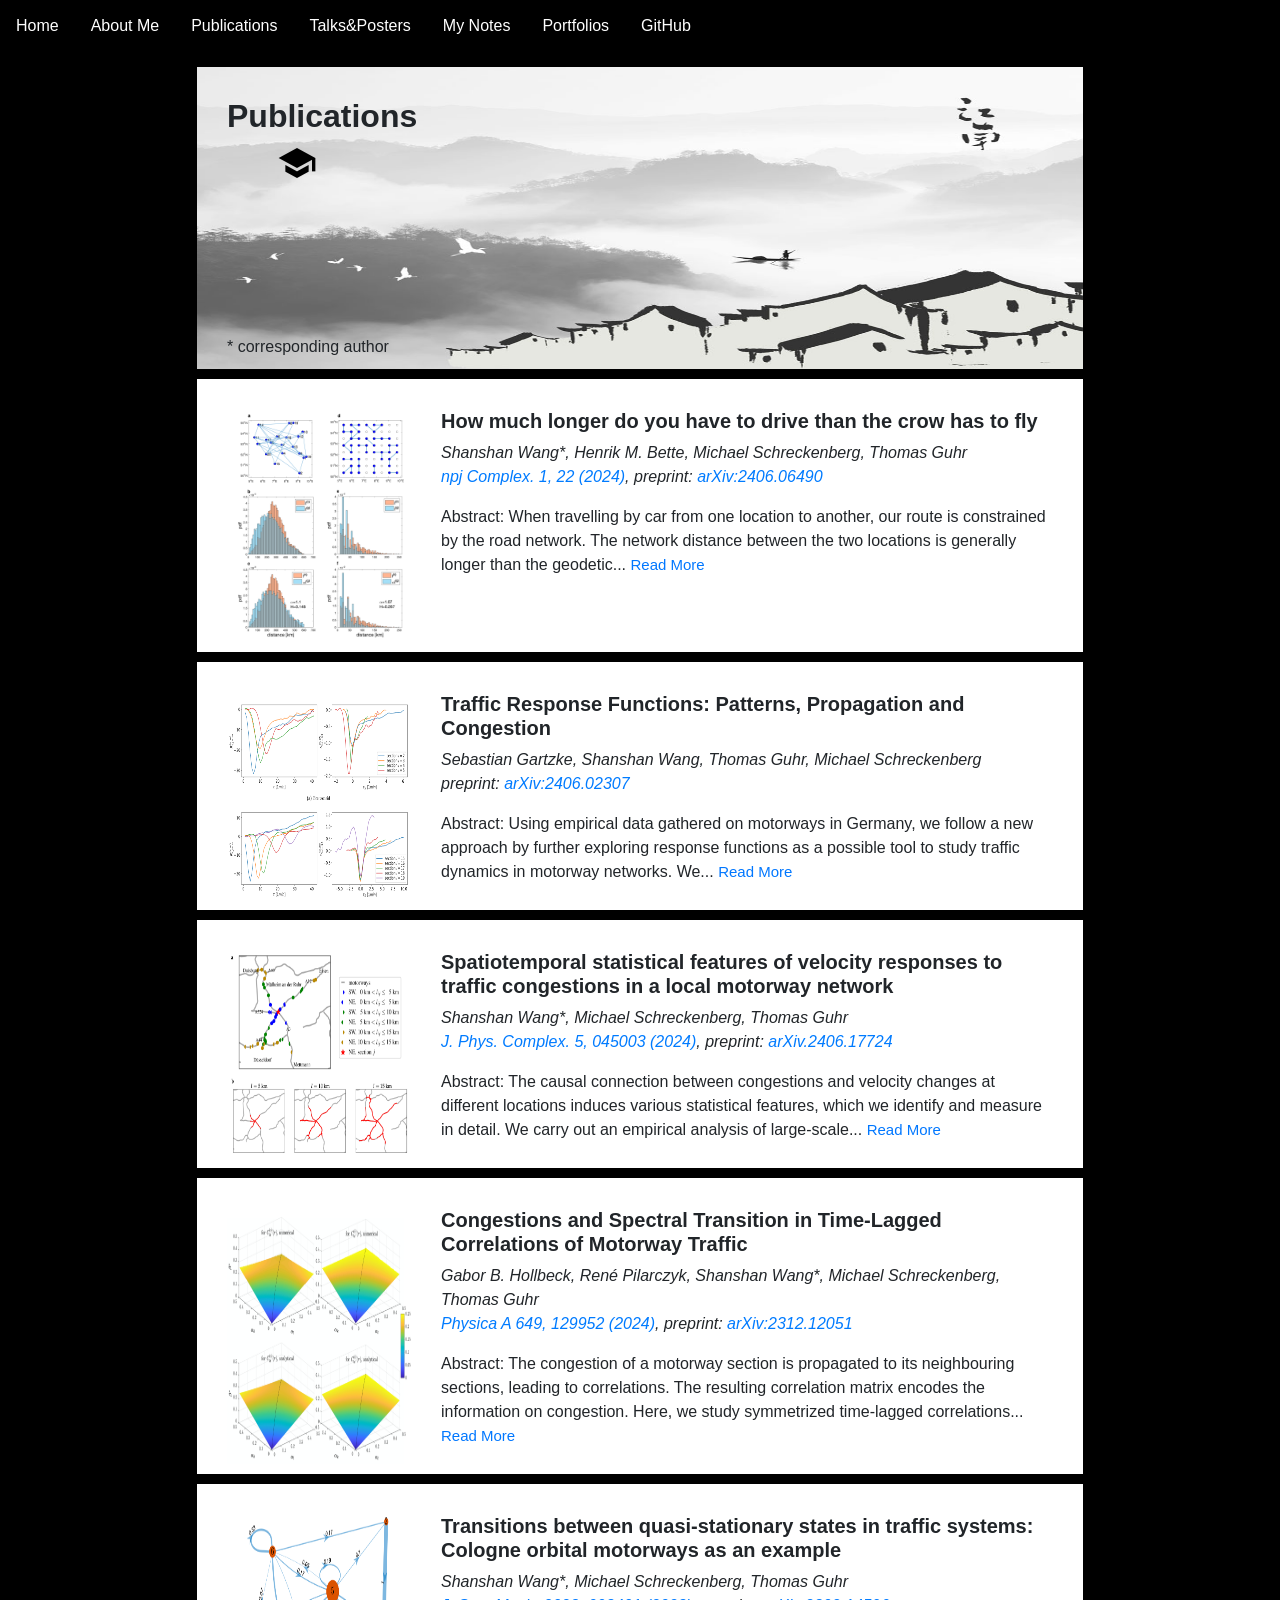
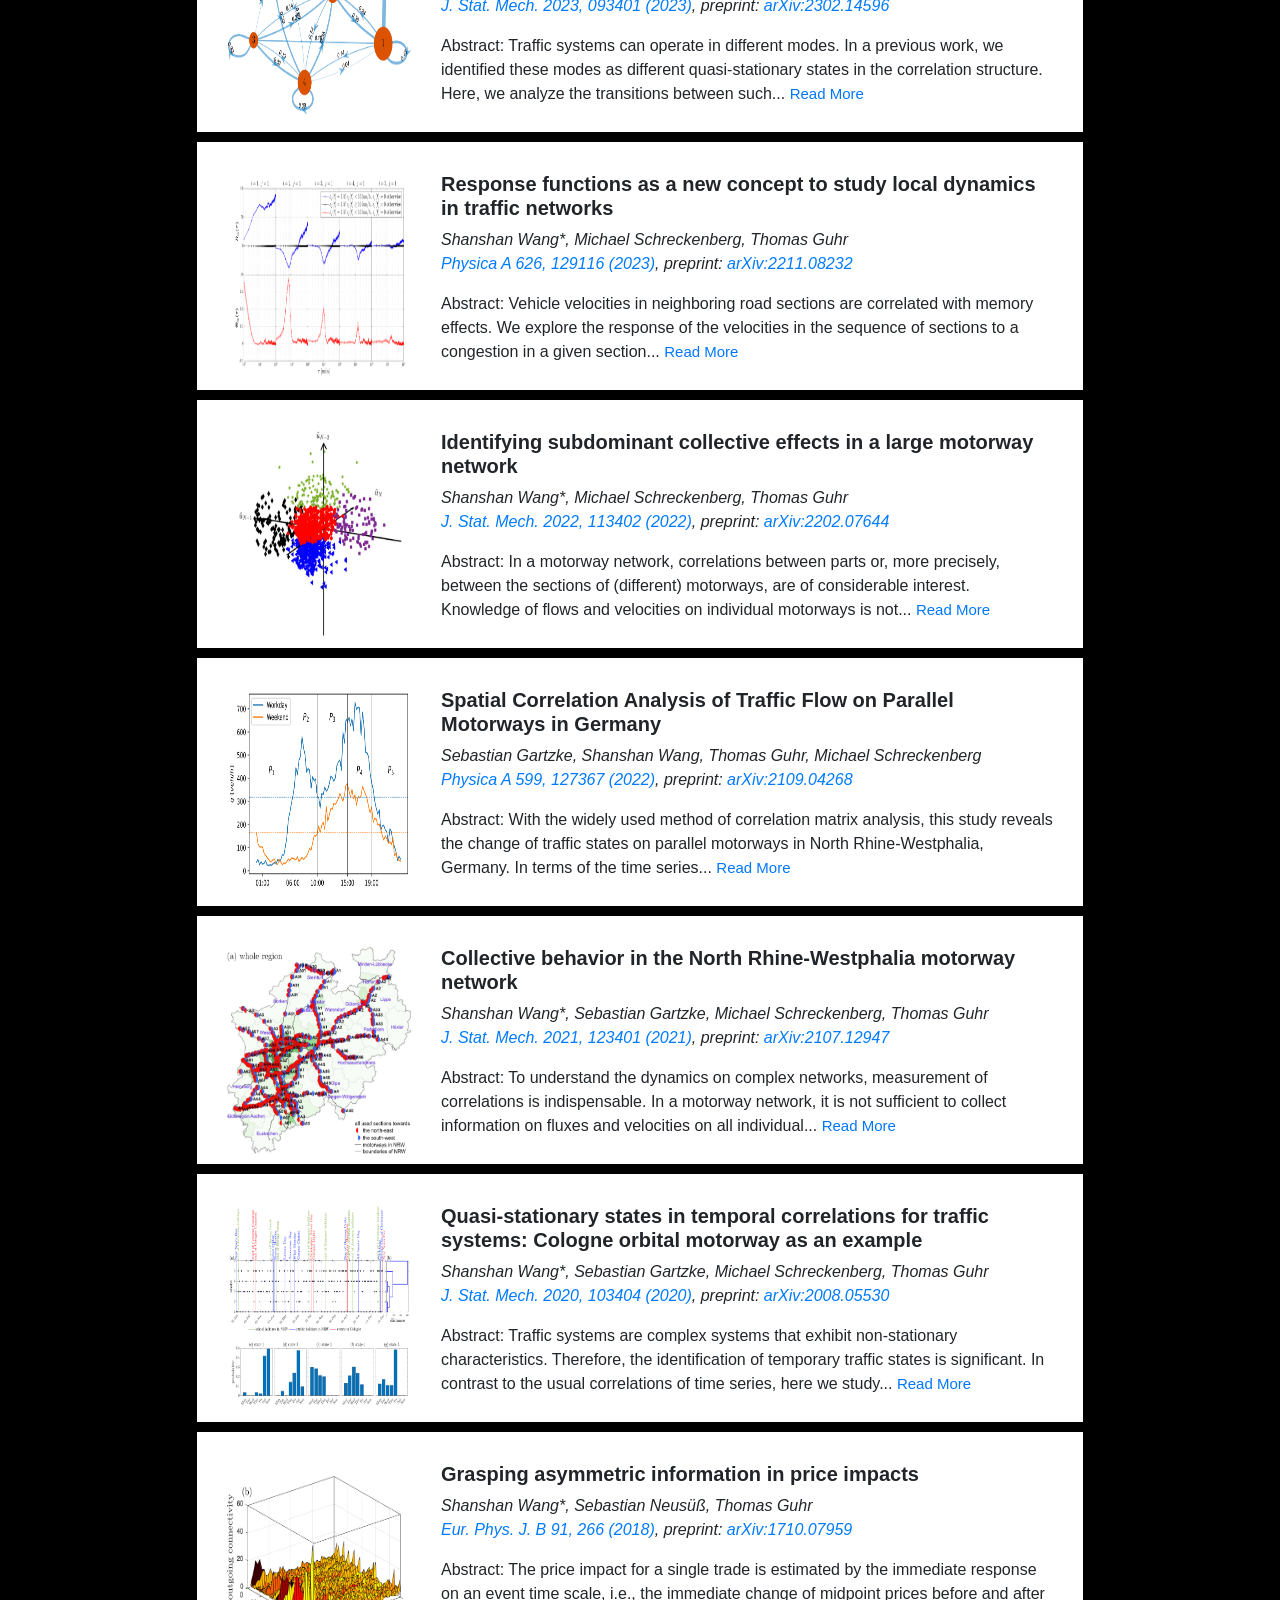
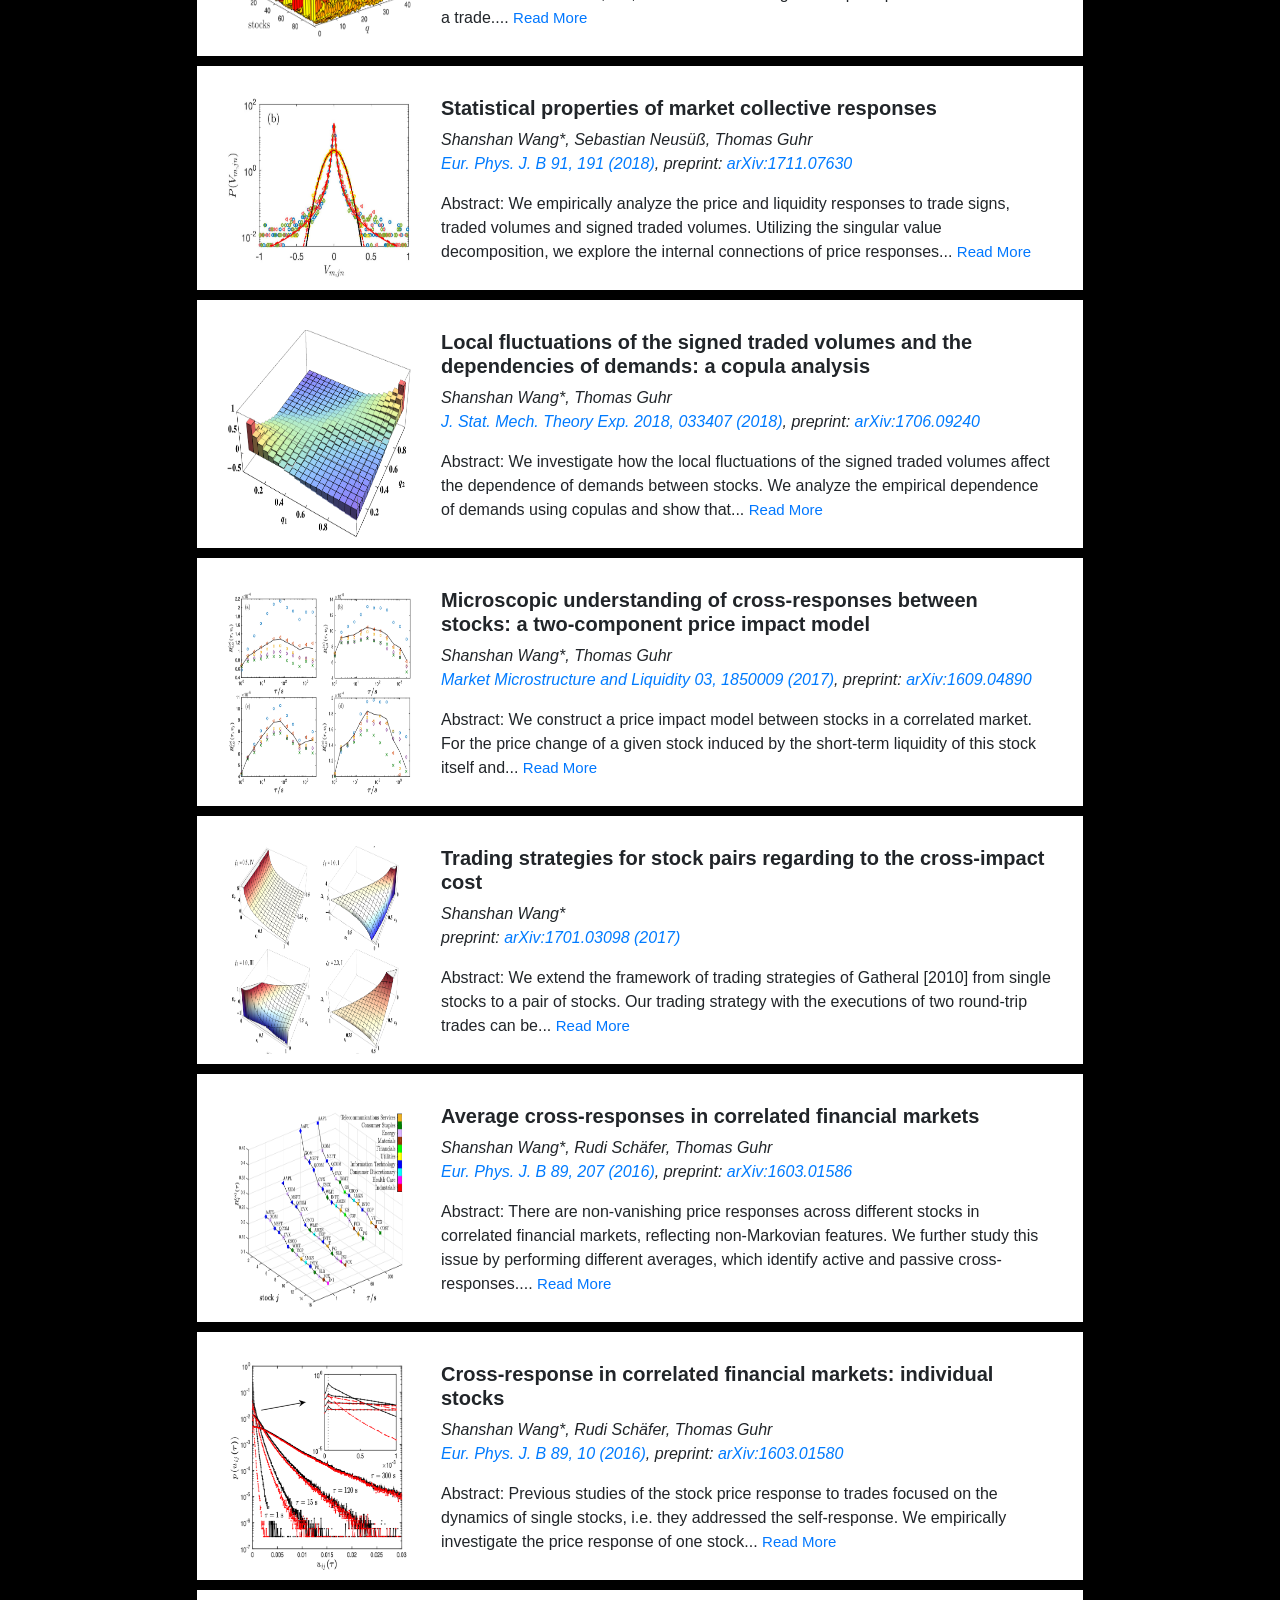
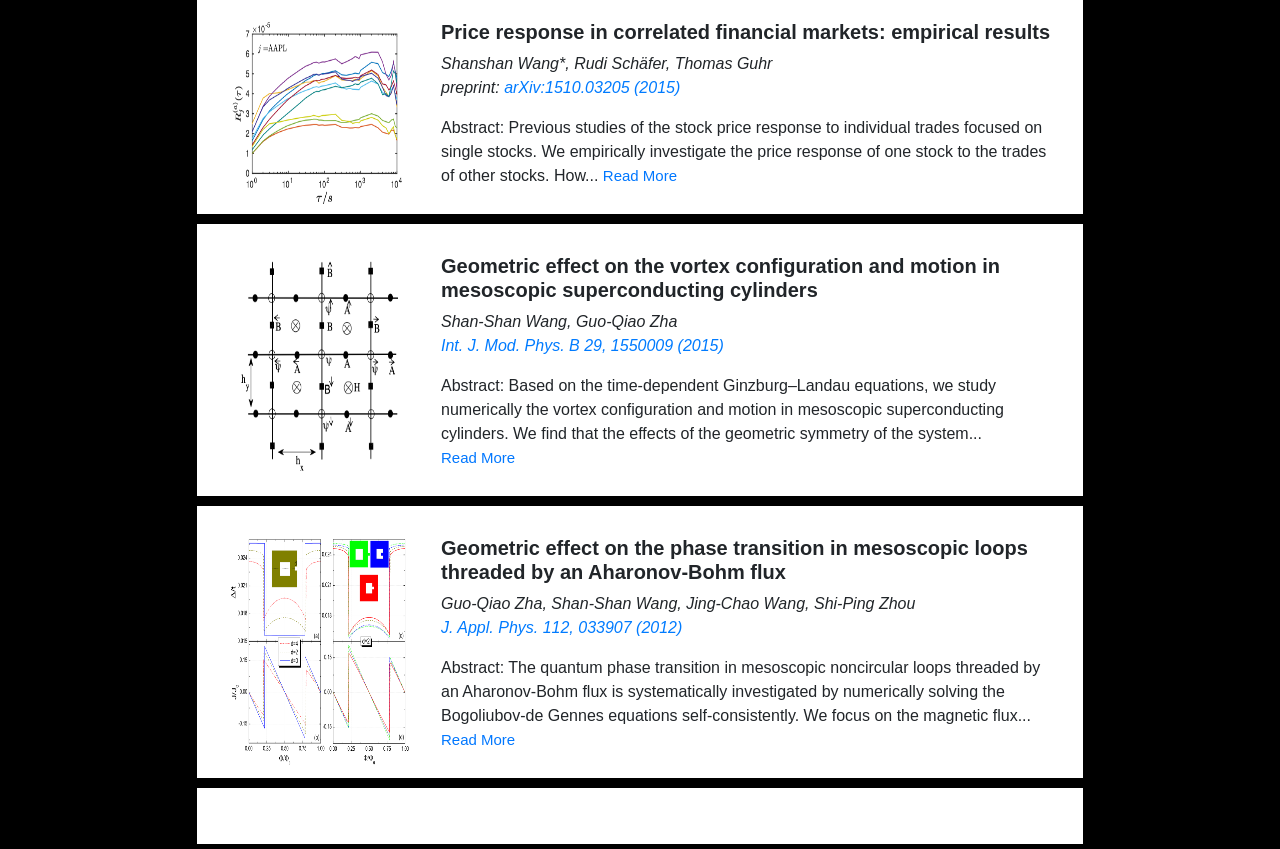
<file: publications.html>
<!DOCTYPE html>
<html>
    <head>
        <meta charset="utf-8">
        <meta http-equiv="X-UA-Compatible" content="IE=edge">
        <meta name="viewport" content="width=device-width, initial-scale=1">
        <meta name="keywords" content="Shanshan Wang, traffic network, price impact, market microstructure">
        <title>S Wang</title>
        <link rel="icon" type="image/jpg" href="images/logo.jpg" />
        <link rel="stylesheet" href="css/bootstrap.css">
        <link rel="stylesheet" href="css/style.css">
        <link href="https://fonts.googleapis.com/icon?family=Material+Icons" rel="stylesheet">
        <link rel="stylesheet" href="https://cdnjs.cloudflare.com/ajax/libs/font-awesome/4.7.0/css/font-awesome.min.css">
       
  
        <!-- Global site tag (gtag.js) - Google Analytics -->
        <script async src="https://www.googletagmanager.com/gtag/js?id=G-GVZZHXSEW2"></script>
        <script>
            window.dataLayer = window.dataLayer || [];
            function gtag(){dataLayer.push(arguments);}
            gtag('js', new Date());
            gtag('config', 'G-GVZZHXSEW2');
        </script>

        <div class="row">
            <div class="col-12">
            <ul class="topnav">
                <li><a href="home.html">Home</a></li>
                <li><a href="about.html">About Me</a></li>
                <li><a href="publications.html">Publications</a></li>
                <li><a href="talkposter.html">Talks&amp;Posters</a></li>
                <li><a href="mynotes.html">My Notes</a></li>
                <li><a href="portfolio.html">Portfolios</a></li>
                <li><a href="https://github.com/shannwang">GitHub</a></li>  
            </ul>
            </div>
        </div>

        <!--Javascript function-->
        <script src="js/publications.js" defer></script>

        <!--For overview tree-->
        <script src="https://code.highcharts.com/highcharts.js"></script>
        <script src="https://code.highcharts.com/modules/networkgraph.js"></script>
        <script src="https://code.highcharts.com/modules/exporting.js"></script>
        <script src="https://code.highcharts.com/modules/accessibility.js"></script>
        <!--For word cloud-->
        <script src="https://code.highcharts.com/modules/wordcloud.js"></script>
        <script src="https://code.highcharts.com/modules/export-data.js"></script>
   
    </head>
    
    <body>
        <!-- Publication Section -->
         <!--For word cloud--> 
        <div class="pub" style="background-image: url(images/slider.jpg); background-size: 100% 100%;">
            <h2><strong>Publications</strong></h2>
            <a href="https://scholar.google.com/citations?user=mKPg8lgAAAAJ&hl=de" target="_blank" style="float: left; margin-left: 50px;">
                <i class="material-icons" style="color:black;font-size: 40px;">school</i>
            </a>
            <br/><br/><br/><br/><br/><br/><br/><br/>* corresponding author
        </div>
        <!-- paper -->
        <div class="pub">
            <div id="output20"></div>    
        </div>
         <!-- paper -->
         <div class="pub">
            <div id="output19"></div>    
        </div>       
        <!-- paper -->
        <div class="pub">
            <div id="output18"></div>    
        </div>
        <!-- paper -->
        <div class="pub">
            <div id="output17"></div>    
        </div>
        <!-- paper -->
        <div class="pub">
            <div id="output16"></div>    
        </div>
        <!-- paper -->
        <div class="pub">
            <div id="output15"></div>    
        </div>
        <!-- paper -->
        <div class="pub">
            <div id="output14"></div>    
        </div>
        <!-- paper -->
        <div class="pub">
            <div id="output13"></div>    
        </div>
        <!-- paper -->
        <div class="pub">
            <div id="output12"></div>    
        </div>
        <!-- paper -->
        <div class="pub">
            <div id="output11"></div>    
        </div>
        <!-- paper -->
        <div class="pub">
            <div id="output10"></div>    
        </div>
        <!-- paper -->
        <div class="pub">
            <div id="output9"></div>    
        </div>
        <!-- paper -->
        <div class="pub">
            <div id="output8"></div>    
        </div>
        <!-- paper -->
        <div class="pub">
            <div id="output7"></div>    
        </div>
        <!-- paper -->
        <div class="pub">
            <div id="output6"></div>    
        </div>
        <!-- paper -->
        <div class="pub">
            <div id="output5"></div>    
        </div>
        <!-- paper -->
        <div class="pub">
            <div id="output4"></div>    
        </div>
        <!-- paper -->
        <div class="pub">
            <div id="output3"></div>    
        </div>
        <!-- paper -->
        <div class="pub">
            <div id="output2"></div>    
        </div>
        <!-- paper -->
        <div class="pub">
            <div id="output1"></div>    
        </div>
        
        <div class="pub">
            <figure class="highcharts-figure">
                <div id="wdcontainer"></div>
            </figure>
        </div>

        <!-- Js -->
        <script src="js/wordcloud.js"></script>

    </body>
</html>
</file>
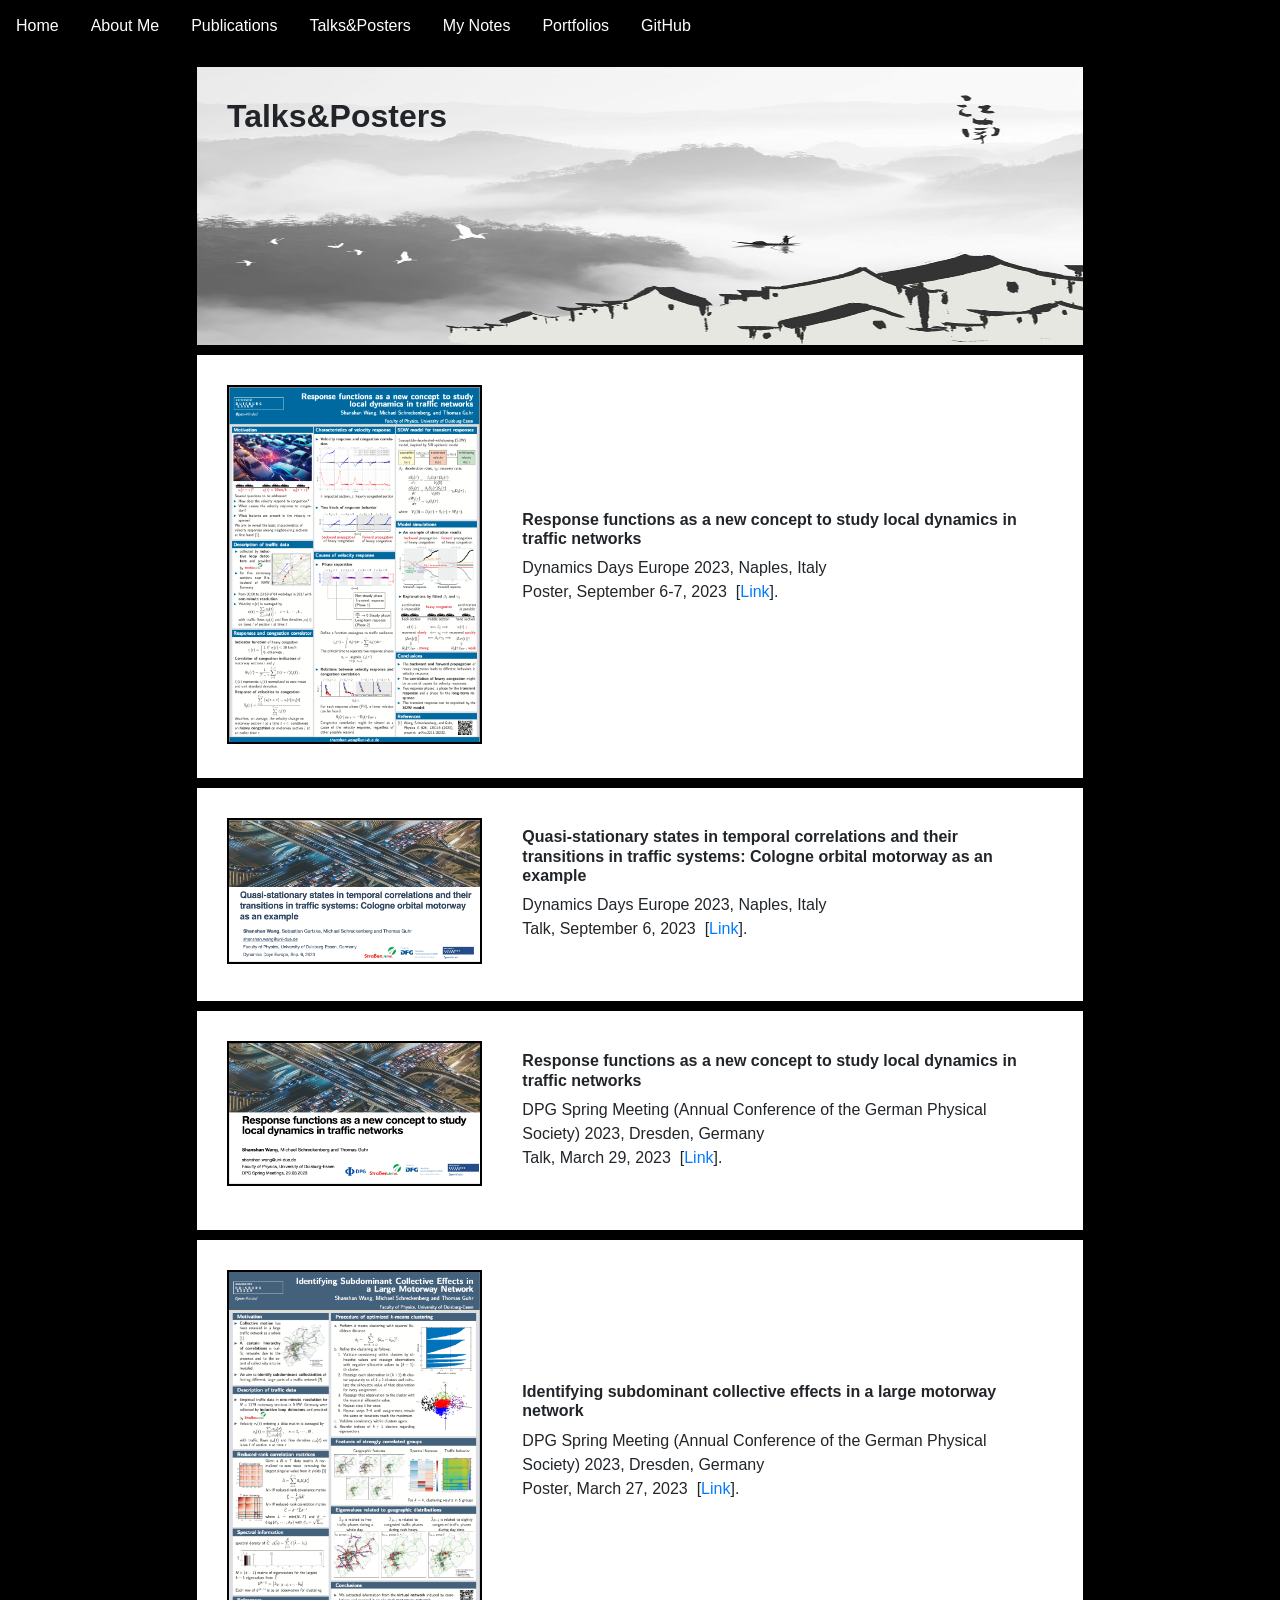
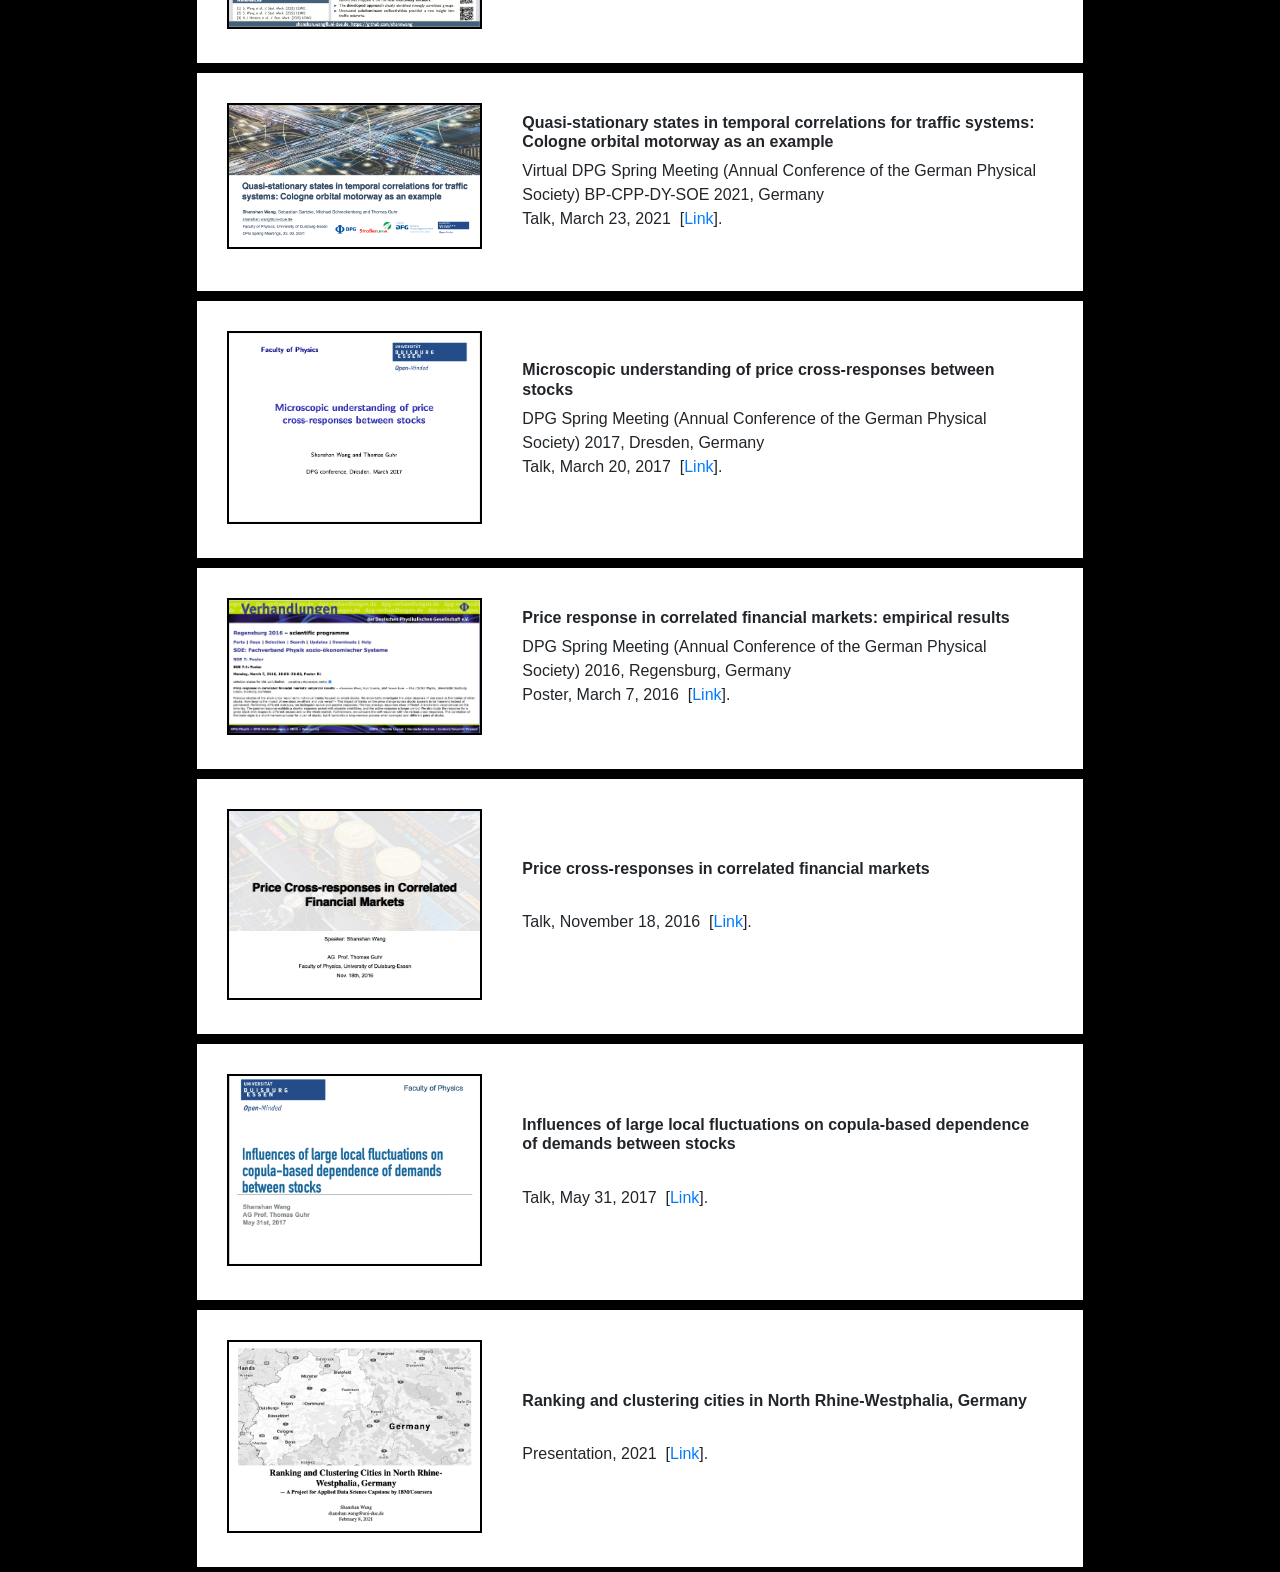
<file: talkposter.html>
<!DOCTYPE html>
<html>
    <head>
        <meta charset="utf-8">
        <meta http-equiv="X-UA-Compatible" content="IE=edge">
        <meta name="viewport" content="width=device-width, initial-scale=1">
        <meta name="keywords" content="Shanshan Wang, traffic network, price impact, market microstructure">
        <title>S Wang</title>
        <link rel="icon" type="image/jpg" href="images/logo.jpg" />
        <link rel="stylesheet" href="css/bootstrap.css">
        <link rel="stylesheet" href="css/style.css">
        <link href="https://fonts.googleapis.com/icon?family=Material+Icons" rel="stylesheet">
        <link rel="stylesheet" href="https://cdnjs.cloudflare.com/ajax/libs/font-awesome/4.7.0/css/font-awesome.min.css">
       
        <!-- Global site tag (gtag.js) - Google Analytics -->
        <script async src="https://www.googletagmanager.com/gtag/js?id=G-GVZZHXSEW2"></script>
        <script>
            window.dataLayer = window.dataLayer || [];
            function gtag(){dataLayer.push(arguments);}
            gtag('js', new Date());
            gtag('config', 'G-GVZZHXSEW2');
        </script>

        <div class="row">
            <div class="col-12">
            <ul class="topnav">
                <li><a href="home.html">Home</a></li>
                <li><a href="about.html">About Me</a></li>
                <li><a href="publications.html">Publications</a></li>
                <li><a href="talkposter.html">Talks&amp;Posters</a></li>
                <li><a href="mynotes.html">My Notes</a></li>
                <li><a href="portfolio.html">Portfolios</a></li>
                <li><a href="https://github.com/shannwang">GitHub</a></li>  
            </ul>
            </div>
        </div>

        <!--Javascript function-->
        <script src="js/talkposter.js" defer></script>

    </head>
    
    <body>
        <!-- Talk Section -->
        <div class='pub' style="background-image: url(images/slider.jpg); background-size: 100% 100%;">
            <h2 ><strong>Talks&amp;Posters</strong></h2>
            <br/><br/><br/><br/><br/><br/><br/><br/>
        </div>    

        <div class='pub'>
            <div id="output10"></div> 
        </div>  
        <div class='pub'>
            <div id="output9"></div> 
        </div>
        <div class='pub'>
            <div id="output8"></div> 
        </div>  
        <div class='pub'>
            <div id="output7"></div> 
        </div>
        <div class='pub'>
            <div id="output6"></div> 
        </div>  
        <div class='pub'>
            <div id="output5"></div> 
        </div>  
        <div class='pub'>
            <div id="output4"></div> 
        </div>  
        <div class='pub'>
            <div id="output3"></div> 
        </div>
        <div class='pub'>
            <div id="output2"></div> 
        </div>  
        <div class='pub'>
            <div id="output1"></div> 
        </div>    
       

    </body>
</html>
</file>
<file: css/themify-icons.css>
@font-face {
	font-family: 'themify';
	src:url('../fonts/themify.eot');
	src:url('../fonts/themify.eot?#iefix') format('embedded-opentype'),
		url('../fonts/themify.woff') format('woff'),
		url('../fonts/themify.ttf') format('truetype'),
		url('../fonts/themify.svg') format('svg');
	font-weight: normal;
	font-style: normal;
}

[class^="ti-"], [class*=" ti-"] {
	font-family: 'themify';
	speak: none;
	font-style: normal;
	font-weight: normal;
	font-variant: normal;
	text-transform: none;
	line-height: 1;

	/* Better Font Rendering =========== */
	-webkit-font-smoothing: antialiased;
	-moz-osx-font-smoothing: grayscale;
}

.ti-wand:before {
	content: "\e600";
}
.ti-volume:before {
	content: "\e601";
}
.ti-user:before {
	content: "\e602";
}
.ti-unlock:before {
	content: "\e603";
}
.ti-unlink:before {
	content: "\e604";
}
.ti-trash:before {
	content: "\e605";
}
.ti-thought:before {
	content: "\e606";
}
.ti-target:before {
	content: "\e607";
}
.ti-tag:before {
	content: "\e608";
}
.ti-tablet:before {
	content: "\e609";
}
.ti-star:before {
	content: "\e60a";
}
.ti-spray:before {
	content: "\e60b";
}
.ti-signal:before {
	content: "\e60c";
}
.ti-shopping-cart:before {
	content: "\e60d";
}
.ti-shopping-cart-full:before {
	content: "\e60e";
}
.ti-settings:before {
	content: "\e60f";
}
.ti-search:before {
	content: "\e610";
}
.ti-zoom-in:before {
	content: "\e611";
}
.ti-zoom-out:before {
	content: "\e612";
}
.ti-cut:before {
	content: "\e613";
}
.ti-ruler:before {
	content: "\e614";
}
.ti-ruler-pencil:before {
	content: "\e615";
}
.ti-ruler-alt:before {
	content: "\e616";
}
.ti-bookmark:before {
	content: "\e617";
}
.ti-bookmark-alt:before {
	content: "\e618";
}
.ti-reload:before {
	content: "\e619";
}
.ti-plus:before {
	content: "\e61a";
}
.ti-pin:before {
	content: "\e61b";
}
.ti-pencil:before {
	content: "\e61c";
}
.ti-pencil-alt:before {
	content: "\e61d";
}
.ti-paint-roller:before {
	content: "\e61e";
}
.ti-paint-bucket:before {
	content: "\e61f";
}
.ti-na:before {
	content: "\e620";
}
.ti-mobile:before {
	content: "\e621";
}
.ti-minus:before {
	content: "\e622";
}
.ti-medall:before {
	content: "\e623";
}
.ti-medall-alt:before {
	content: "\e624";
}
.ti-marker:before {
	content: "\e625";
}
.ti-marker-alt:before {
	content: "\e626";
}
.ti-arrow-up:before {
	content: "\e627";
}
.ti-arrow-right:before {
	content: "\e628";
}
.ti-arrow-left:before {
	content: "\e629";
}
.ti-arrow-down:before {
	content: "\e62a";
}
.ti-lock:before {
	content: "\e62b";
}
.ti-location-arrow:before {
	content: "\e62c";
}
.ti-link:before {
	content: "\e62d";
}
.ti-layout:before {
	content: "\e62e";
}
.ti-layers:before {
	content: "\e62f";
}
.ti-layers-alt:before {
	content: "\e630";
}
.ti-key:before {
	content: "\e631";
}
.ti-import:before {
	content: "\e632";
}
.ti-image:before {
	content: "\e633";
}
.ti-heart:before {
	content: "\e634";
}
.ti-heart-broken:before {
	content: "\e635";
}
.ti-hand-stop:before {
	content: "\e636";
}
.ti-hand-open:before {
	content: "\e637";
}
.ti-hand-drag:before {
	content: "\e638";
}
.ti-folder:before {
	content: "\e639";
}
.ti-flag:before {
	content: "\e63a";
}
.ti-flag-alt:before {
	content: "\e63b";
}
.ti-flag-alt-2:before {
	content: "\e63c";
}
.ti-eye:before {
	content: "\e63d";
}
.ti-export:before {
	content: "\e63e";
}
.ti-exchange-vertical:before {
	content: "\e63f";
}
.ti-desktop:before {
	content: "\e640";
}
.ti-cup:before {
	content: "\e641";
}
.ti-crown:before {
	content: "\e642";
}
.ti-comments:before {
	content: "\e643";
}
.ti-comment:before {
	content: "\e644";
}
.ti-comment-alt:before {
	content: "\e645";
}
.ti-close:before {
	content: "\e646";
}
.ti-clip:before {
	content: "\e647";
}
.ti-angle-up:before {
	content: "\e648";
}
.ti-angle-right:before {
	content: "\e649";
}
.ti-angle-left:before {
	content: "\e64a";
}
.ti-angle-down:before {
	content: "\e64b";
}
.ti-check:before {
	content: "\e64c";
}
.ti-check-box:before {
	content: "\e64d";
}
.ti-camera:before {
	content: "\e64e";
}
.ti-announcement:before {
	content: "\e64f";
}
.ti-brush:before {
	content: "\e650";
}
.ti-briefcase:before {
	content: "\e651";
}
.ti-bolt:before {
	content: "\e652";
}
.ti-bolt-alt:before {
	content: "\e653";
}
.ti-blackboard:before {
	content: "\e654";
}
.ti-bag:before {
	content: "\e655";
}
.ti-move:before {
	content: "\e656";
}
.ti-arrows-vertical:before {
	content: "\e657";
}
.ti-arrows-horizontal:before {
	content: "\e658";
}
.ti-fullscreen:before {
	content: "\e659";
}
.ti-arrow-top-right:before {
	content: "\e65a";
}
.ti-arrow-top-left:before {
	content: "\e65b";
}
.ti-arrow-circle-up:before {
	content: "\e65c";
}
.ti-arrow-circle-right:before {
	content: "\e65d";
}
.ti-arrow-circle-left:before {
	content: "\e65e";
}
.ti-arrow-circle-down:before {
	content: "\e65f";
}
.ti-angle-double-up:before {
	content: "\e660";
}
.ti-angle-double-right:before {
	content: "\e661";
}
.ti-angle-double-left:before {
	content: "\e662";
}
.ti-angle-double-down:before {
	content: "\e663";
}
.ti-zip:before {
	content: "\e664";
}
.ti-world:before {
	content: "\e665";
}
.ti-wheelchair:before {
	content: "\e666";
}
.ti-view-list:before {
	content: "\e667";
}
.ti-view-list-alt:before {
	content: "\e668";
}
.ti-view-grid:before {
	content: "\e669";
}
.ti-uppercase:before {
	content: "\e66a";
}
.ti-upload:before {
	content: "\e66b";
}
.ti-underline:before {
	content: "\e66c";
}
.ti-truck:before {
	content: "\e66d";
}
.ti-timer:before {
	content: "\e66e";
}
.ti-ticket:before {
	content: "\e66f";
}
.ti-thumb-up:before {
	content: "\e670";
}
.ti-thumb-down:before {
	content: "\e671";
}
.ti-text:before {
	content: "\e672";
}
.ti-stats-up:before {
	content: "\e673";
}
.ti-stats-down:before {
	content: "\e674";
}
.ti-split-v:before {
	content: "\e675";
}
.ti-split-h:before {
	content: "\e676";
}
.ti-smallcap:before {
	content: "\e677";
}
.ti-shine:before {
	content: "\e678";
}
.ti-shift-right:before {
	content: "\e679";
}
.ti-shift-left:before {
	content: "\e67a";
}
.ti-shield:before {
	content: "\e67b";
}
.ti-notepad:before {
	content: "\e67c";
}
.ti-server:before {
	content: "\e67d";
}
.ti-quote-right:before {
	content: "\e67e";
}
.ti-quote-left:before {
	content: "\e67f";
}
.ti-pulse:before {
	content: "\e680";
}
.ti-printer:before {
	content: "\e681";
}
.ti-power-off:before {
	content: "\e682";
}
.ti-plug:before {
	content: "\e683";
}
.ti-pie-chart:before {
	content: "\e684";
}
.ti-paragraph:before {
	content: "\e685";
}
.ti-panel:before {
	content: "\e686";
}
.ti-package:before {
	content: "\e687";
}
.ti-music:before {
	content: "\e688";
}
.ti-music-alt:before {
	content: "\e689";
}
.ti-mouse:before {
	content: "\e68a";
}
.ti-mouse-alt:before {
	content: "\e68b";
}
.ti-money:before {
	content: "\e68c";
}
.ti-microphone:before {
	content: "\e68d";
}
.ti-menu:before {
	content: "\e68e";
}
.ti-menu-alt:before {
	content: "\e68f";
}
.ti-map:before {
	content: "\e690";
}
.ti-map-alt:before {
	content: "\e691";
}
.ti-loop:before {
	content: "\e692";
}
.ti-location-pin:before {
	content: "\e693";
}
.ti-list:before {
	content: "\e694";
}
.ti-light-bulb:before {
	content: "\e695";
}
.ti-Italic:before {
	content: "\e696";
}
.ti-info:before {
	content: "\e697";
}
.ti-infinite:before {
	content: "\e698";
}
.ti-id-badge:before {
	content: "\e699";
}
.ti-hummer:before {
	content: "\e69a";
}
.ti-home:before {
	content: "\e69b";
}
.ti-help:before {
	content: "\e69c";
}
.ti-headphone:before {
	content: "\e69d";
}
.ti-harddrives:before {
	content: "\e69e";
}
.ti-harddrive:before {
	content: "\e69f";
}
.ti-gift:before {
	content: "\e6a0";
}
.ti-game:before {
	content: "\e6a1";
}
.ti-filter:before {
	content: "\e6a2";
}
.ti-files:before {
	content: "\e6a3";
}
.ti-file:before {
	content: "\e6a4";
}
.ti-eraser:before {
	content: "\e6a5";
}
.ti-envelope:before {
	content: "\e6a6";
}
.ti-download:before {
	content: "\e6a7";
}
.ti-direction:before {
	content: "\e6a8";
}
.ti-direction-alt:before {
	content: "\e6a9";
}
.ti-dashboard:before {
	content: "\e6aa";
}
.ti-control-stop:before {
	content: "\e6ab";
}
.ti-control-shuffle:before {
	content: "\e6ac";
}
.ti-control-play:before {
	content: "\e6ad";
}
.ti-control-pause:before {
	content: "\e6ae";
}
.ti-control-forward:before {
	content: "\e6af";
}
.ti-control-backward:before {
	content: "\e6b0";
}
.ti-cloud:before {
	content: "\e6b1";
}
.ti-cloud-up:before {
	content: "\e6b2";
}
.ti-cloud-down:before {
	content: "\e6b3";
}
.ti-clipboard:before {
	content: "\e6b4";
}
.ti-car:before {
	content: "\e6b5";
}
.ti-calendar:before {
	content: "\e6b6";
}
.ti-book:before {
	content: "\e6b7";
}
.ti-bell:before {
	content: "\e6b8";
}
.ti-basketball:before {
	content: "\e6b9";
}
.ti-bar-chart:before {
	content: "\e6ba";
}
.ti-bar-chart-alt:before {
	content: "\e6bb";
}
.ti-back-right:before {
	content: "\e6bc";
}
.ti-back-left:before {
	content: "\e6bd";
}
.ti-arrows-corner:before {
	content: "\e6be";
}
.ti-archive:before {
	content: "\e6bf";
}
.ti-anchor:before {
	content: "\e6c0";
}
.ti-align-right:before {
	content: "\e6c1";
}
.ti-align-left:before {
	content: "\e6c2";
}
.ti-align-justify:before {
	content: "\e6c3";
}
.ti-align-center:before {
	content: "\e6c4";
}
.ti-alert:before {
	content: "\e6c5";
}
.ti-alarm-clock:before {
	content: "\e6c6";
}
.ti-agenda:before {
	content: "\e6c7";
}
.ti-write:before {
	content: "\e6c8";
}
.ti-window:before {
	content: "\e6c9";
}
.ti-widgetized:before {
	content: "\e6ca";
}
.ti-widget:before {
	content: "\e6cb";
}
.ti-widget-alt:before {
	content: "\e6cc";
}
.ti-wallet:before {
	content: "\e6cd";
}
.ti-video-clapper:before {
	content: "\e6ce";
}
.ti-video-camera:before {
	content: "\e6cf";
}
.ti-vector:before {
	content: "\e6d0";
}
.ti-themify-logo:before {
	content: "\e6d1";
}
.ti-themify-favicon:before {
	content: "\e6d2";
}
.ti-themify-favicon-alt:before {
	content: "\e6d3";
}
.ti-support:before {
	content: "\e6d4";
}
.ti-stamp:before {
	content: "\e6d5";
}
.ti-split-v-alt:before {
	content: "\e6d6";
}
.ti-slice:before {
	content: "\e6d7";
}
.ti-shortcode:before {
	content: "\e6d8";
}
.ti-shift-right-alt:before {
	content: "\e6d9";
}
.ti-shift-left-alt:before {
	content: "\e6da";
}
.ti-ruler-alt-2:before {
	content: "\e6db";
}
.ti-receipt:before {
	content: "\e6dc";
}
.ti-pin2:before {
	content: "\e6dd";
}
.ti-pin-alt:before {
	content: "\e6de";
}
.ti-pencil-alt2:before {
	content: "\e6df";
}
.ti-palette:before {
	content: "\e6e0";
}
.ti-more:before {
	content: "\e6e1";
}
.ti-more-alt:before {
	content: "\e6e2";
}
.ti-microphone-alt:before {
	content: "\e6e3";
}
.ti-magnet:before {
	content: "\e6e4";
}
.ti-line-double:before {
	content: "\e6e5";
}
.ti-line-dotted:before {
	content: "\e6e6";
}
.ti-line-dashed:before {
	content: "\e6e7";
}
.ti-layout-width-full:before {
	content: "\e6e8";
}
.ti-layout-width-default:before {
	content: "\e6e9";
}
.ti-layout-width-default-alt:before {
	content: "\e6ea";
}
.ti-layout-tab:before {
	content: "\e6eb";
}
.ti-layout-tab-window:before {
	content: "\e6ec";
}
.ti-layout-tab-v:before {
	content: "\e6ed";
}
.ti-layout-tab-min:before {
	content: "\e6ee";
}
.ti-layout-slider:before {
	content: "\e6ef";
}
.ti-layout-slider-alt:before {
	content: "\e6f0";
}
.ti-layout-sidebar-right:before {
	content: "\e6f1";
}
.ti-layout-sidebar-none:before {
	content: "\e6f2";
}
.ti-layout-sidebar-left:before {
	content: "\e6f3";
}
.ti-layout-placeholder:before {
	content: "\e6f4";
}
.ti-layout-menu:before {
	content: "\e6f5";
}
.ti-layout-menu-v:before {
	content: "\e6f6";
}
.ti-layout-menu-separated:before {
	content: "\e6f7";
}
.ti-layout-menu-full:before {
	content: "\e6f8";
}
.ti-layout-media-right-alt:before {
	content: "\e6f9";
}
.ti-layout-media-right:before {
	content: "\e6fa";
}
.ti-layout-media-overlay:before {
	content: "\e6fb";
}
.ti-layout-media-overlay-alt:before {
	content: "\e6fc";
}
.ti-layout-media-overlay-alt-2:before {
	content: "\e6fd";
}
.ti-layout-media-left-alt:before {
	content: "\e6fe";
}
.ti-layout-media-left:before {
	content: "\e6ff";
}
.ti-layout-media-center-alt:before {
	content: "\e700";
}
.ti-layout-media-center:before {
	content: "\e701";
}
.ti-layout-list-thumb:before {
	content: "\e702";
}
.ti-layout-list-thumb-alt:before {
	content: "\e703";
}
.ti-layout-list-post:before {
	content: "\e704";
}
.ti-layout-list-large-image:before {
	content: "\e705";
}
.ti-layout-line-solid:before {
	content: "\e706";
}
.ti-layout-grid4:before {
	content: "\e707";
}
.ti-layout-grid3:before {
	content: "\e708";
}
.ti-layout-grid2:before {
	content: "\e709";
}
.ti-layout-grid2-thumb:before {
	content: "\e70a";
}
.ti-layout-cta-right:before {
	content: "\e70b";
}
.ti-layout-cta-left:before {
	content: "\e70c";
}
.ti-layout-cta-center:before {
	content: "\e70d";
}
.ti-layout-cta-btn-right:before {
	content: "\e70e";
}
.ti-layout-cta-btn-left:before {
	content: "\e70f";
}
.ti-layout-column4:before {
	content: "\e710";
}
.ti-layout-column3:before {
	content: "\e711";
}
.ti-layout-column2:before {
	content: "\e712";
}
.ti-layout-accordion-separated:before {
	content: "\e713";
}
.ti-layout-accordion-merged:before {
	content: "\e714";
}
.ti-layout-accordion-list:before {
	content: "\e715";
}
.ti-ink-pen:before {
	content: "\e716";
}
.ti-info-alt:before {
	content: "\e717";
}
.ti-help-alt:before {
	content: "\e718";
}
.ti-headphone-alt:before {
	content: "\e719";
}
.ti-hand-point-up:before {
	content: "\e71a";
}
.ti-hand-point-right:before {
	content: "\e71b";
}
.ti-hand-point-left:before {
	content: "\e71c";
}
.ti-hand-point-down:before {
	content: "\e71d";
}
.ti-gallery:before {
	content: "\e71e";
}
.ti-face-smile:before {
	content: "\e71f";
}
.ti-face-sad:before {
	content: "\e720";
}
.ti-credit-card:before {
	content: "\e721";
}
.ti-control-skip-forward:before {
	content: "\e722";
}
.ti-control-skip-backward:before {
	content: "\e723";
}
.ti-control-record:before {
	content: "\e724";
}
.ti-control-eject:before {
	content: "\e725";
}
.ti-comments-smiley:before {
	content: "\e726";
}
.ti-brush-alt:before {
	content: "\e727";
}
.ti-youtube:before {
	content: "\e728";
}
.ti-vimeo:before {
	content: "\e729";
}
.ti-twitter:before {
	content: "\e72a";
}
.ti-time:before {
	content: "\e72b";
}
.ti-tumblr:before {
	content: "\e72c";
}
.ti-skype:before {
	content: "\e72d";
}
.ti-share:before {
	content: "\e72e";
}
.ti-share-alt:before {
	content: "\e72f";
}
.ti-rocket:before {
	content: "\e730";
}
.ti-pinterest:before {
	content: "\e731";
}
.ti-new-window:before {
	content: "\e732";
}
.ti-microsoft:before {
	content: "\e733";
}
.ti-list-ol:before {
	content: "\e734";
}
.ti-linkedin:before {
	content: "\e735";
}
.ti-layout-sidebar-2:before {
	content: "\e736";
}
.ti-layout-grid4-alt:before {
	content: "\e737";
}
.ti-layout-grid3-alt:before {
	content: "\e738";
}
.ti-layout-grid2-alt:before {
	content: "\e739";
}
.ti-layout-column4-alt:before {
	content: "\e73a";
}
.ti-layout-column3-alt:before {
	content: "\e73b";
}
.ti-layout-column2-alt:before {
	content: "\e73c";
}
.ti-instagram:before {
	content: "\e73d";
}
.ti-google:before {
	content: "\e73e";
}
.ti-github:before {
	content: "\e73f";
}
.ti-flickr:before {
	content: "\e740";
}
.ti-facebook:before {
	content: "\e741";
}
.ti-dropbox:before {
	content: "\e742";
}
.ti-dribbble:before {
	content: "\e743";
}
.ti-apple:before {
	content: "\e744";
}
.ti-android:before {
	content: "\e745";
}
.ti-save:before {
	content: "\e746";
}
.ti-save-alt:before {
	content: "\e747";
}
.ti-yahoo:before {
	content: "\e748";
}
.ti-wordpress:before {
	content: "\e749";
}
.ti-vimeo-alt:before {
	content: "\e74a";
}
.ti-twitter-alt:before {
	content: "\e74b";
}
.ti-tumblr-alt:before {
	content: "\e74c";
}
.ti-trello:before {
	content: "\e74d";
}
.ti-stack-overflow:before {
	content: "\e74e";
}
.ti-soundcloud:before {
	content: "\e74f";
}
.ti-sharethis:before {
	content: "\e750";
}
.ti-sharethis-alt:before {
	content: "\e751";
}
.ti-reddit:before {
	content: "\e752";
}
.ti-pinterest-alt:before {
	content: "\e753";
}
.ti-microsoft-alt:before {
	content: "\e754";
}
.ti-linux:before {
	content: "\e755";
}
.ti-jsfiddle:before {
	content: "\e756";
}
.ti-joomla:before {
	content: "\e757";
}
.ti-html5:before {
	content: "\e758";
}
.ti-flickr-alt:before {
	content: "\e759";
}
.ti-email:before {
	content: "\e75a";
}
.ti-drupal:before {
	content: "\e75b";
}
.ti-dropbox-alt:before {
	content: "\e75c";
}
.ti-css3:before {
	content: "\e75d";
}
.ti-rss:before {
	content: "\e75e";
}
.ti-rss-alt:before {
	content: "\e75f";
}
</file>
<file: css/style.css>
/* navigation */
ul.topnav {
    list-style-type: none;
    margin: 0;
    padding: 0;
    overflow: hidden;
    background-color: black;
  }
  ul.topnav li {float: left;}
  ul.topnav li a {
    display: block;
    color: white;
    text-align: center;
    padding: 14px 16px;
    text-decoration: none;
  }
  ul.topnav li a:hover:not(.active) {background-color: rgb(80, 79, 78);}
  ul.topnav li a.active {background-color: #04AA6D;}
  ul.topnav li.right {float: right;}
  @media screen and (max-width: 600px) {
    ul.topnav li.right, 
    ul.topnav li {float: none;}
  }

/* home */
.dot {
  height: 350px;
  width: 350px;
  /*background-color: #bbb;*/
  border-radius: 50%;
  font-size: 14px;
  background-color: rgba(100, 100, 100, 0.2); 
  display: inline-block;
  justify-content: center;
  align-items: center;
}

/* text on background image*/
.banner-text {
    position: relative;
    top: 10%;
    left: 5%;
    width:25%;
    height:auto;
    text-align: center;

  }

  /* body*/
  body {
    background-color: black;
    background-repeat: no-repeat;
    background-position: right top;    
  }
  
  /* content */
.pub {
    max-width: 25cm;
    width: 70%;
    border: 5px solid black;
    padding: 30px 30px 10px 30px;
    margin:0 auto;
    background-color: white;
  }

  .about {
    width: 90%;
    border: 5px solid black;
    padding: 30px 30px 10px 30px;
    margin:0 auto;
    background-color: white;
  }
  .about-text{
    height: auto;
    text-align: center;
    padding:20px;
  }
  .about-text2{
    text-align: left;
    margin: 0;
    position: relative;
    top: 50%;
    -ms-transform: translateY(-50%);
    transform: translateY(-50%);
  }

  .im{
    width: 100%; 
    height: 100%;
  }

  /*button*/
  .but {
    border: none;
    background-color:white;
    color:rgb(0, 119, 255);
    padding: 0;
    text-align: center;
    text-decoration: none;
    font-size: 15px;
    margin-left: auto;
    cursor: pointer;
  }

  /* styles.css */

.bar-chart-container {
    display: flex;
    flex-direction: column; 
    align-items: center;
    height: 200px;
    border: 1px solid #ccc;
    margin-top: 0;
  }
  
  .bar-container {
    display: flex;
    align-items: center;
    width: 100%; 
  }
  
  .bar {
    background-color:black;
    margin: 0;
    padding: 1px;
    color: #fff;
    height: 5px;
  }
  
  .label {
    margin-right: 10px;
    width: 90px
  }
  .datalabel {
    margin-right: 10px;
    font-size:14px;
    text-align: right;
  }


  .image-container {
    position: relative;
    display: inline-block;
  }

  .hover-text {
    position: absolute;
    top: 50%;
    left: 50%;
    transform: translate(-50%, -50%);
    width: 100%; 
    height: 100%;  
    background-color: rgba(0, 0, 0, 0.7);
    color: #fff;
    padding: 0px;
    display: flex;
    justify-content: center;
    align-items: center;
    opacity: 0;
    transition: opacity 0.3s;
    
  }

  .image-container:hover .hover-text {
    opacity: 1;
  }
  
  .imgstyle{
    border: 2px solid black;
    width:100%; 
  }

  .imgstyle2{
    border: 2px solid gray;
    width:100%; 
  }

  .talk-text{
    text-align: left;
    margin: 0;
    padding:10px;
    position: relative;
    top: 50%;
    -ms-transform: translateY(-50%);
    transform: translateY(-50%);
  }


ol {
    list-style: none; 
    padding: 0; 
    margin: 0; 
  }
li {
    margin-bottom: 10px; /* Add some spacing between list items if needed */
  }

 .notelist{
    flex: 1; 
    background-color: white; 
    padding: 20px;
    box-sizing: border-box; 
    font-size: 14px;
    width:100%; 
    height: auto;
 }
 
 .notecontent{
    flex: 3; 
    background-color: white; 
    box-sizing: border-box; 
    padding: 20px;
 }
 embed{
  width:100%; 
  height: 30cm;
 }



  /* Initially hide all sections */
  section {
    display: none;
  }

  /* Display the selected section */
  .active {
    display: block;
  }

  .but2{
      background-color: black;
      border:none;   
  }

  .cropped-image {
    object-fit: cover;
    width: 100%;
    height: 250px;
  }

  .port {
    width: 100%;
    border: 5px solid black;
    padding: 30px 30px 10px 30px;
    margin:0 auto;
    background-color: white;
  }
</file>
